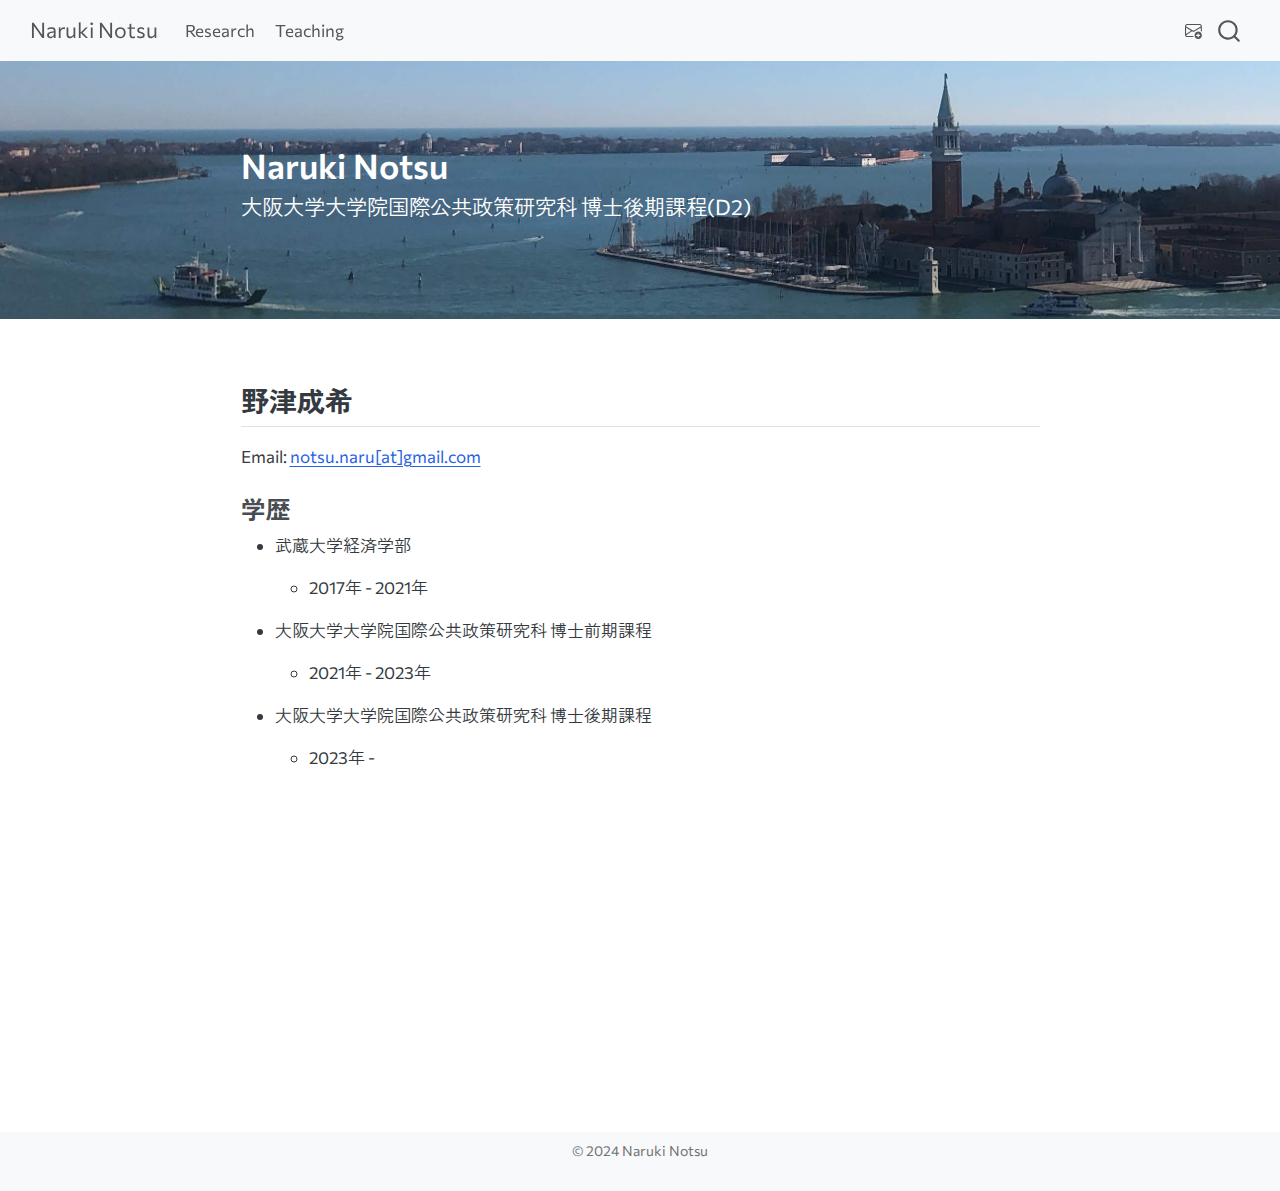
<file: index.html>
<!DOCTYPE html>
<html xmlns="http://www.w3.org/1999/xhtml" lang="en" xml:lang="en"><head>

<meta charset="utf-8">
<meta name="generator" content="quarto-1.6.39">

<meta name="viewport" content="width=device-width, initial-scale=1.0, user-scalable=yes">


<title>Naruki Notsu – Naruki Notsu</title>
<style>
code{white-space: pre-wrap;}
span.smallcaps{font-variant: small-caps;}
div.columns{display: flex; gap: min(4vw, 1.5em);}
div.column{flex: auto; overflow-x: auto;}
div.hanging-indent{margin-left: 1.5em; text-indent: -1.5em;}
ul.task-list{list-style: none;}
ul.task-list li input[type="checkbox"] {
  width: 0.8em;
  margin: 0 0.8em 0.2em -1em; /* quarto-specific, see https://github.com/quarto-dev/quarto-cli/issues/4556 */ 
  vertical-align: middle;
}
</style>


<script src="site_libs/quarto-nav/quarto-nav.js"></script>
<script src="site_libs/quarto-nav/headroom.min.js"></script>
<script src="site_libs/clipboard/clipboard.min.js"></script>
<script src="site_libs/quarto-search/autocomplete.umd.js"></script>
<script src="site_libs/quarto-search/fuse.min.js"></script>
<script src="site_libs/quarto-search/quarto-search.js"></script>
<meta name="quarto:offset" content="./">
<script src="site_libs/quarto-html/quarto.js"></script>
<script src="site_libs/quarto-html/popper.min.js"></script>
<script src="site_libs/quarto-html/tippy.umd.min.js"></script>
<script src="site_libs/quarto-html/anchor.min.js"></script>
<link href="site_libs/quarto-html/tippy.css" rel="stylesheet">
<link href="site_libs/quarto-html/quarto-syntax-highlighting-0588fcfa69d1be900214db2becfa6c71.css" rel="stylesheet" id="quarto-text-highlighting-styles">
<script src="site_libs/bootstrap/bootstrap.min.js"></script>
<link href="site_libs/bootstrap/bootstrap-icons.css" rel="stylesheet">
<link href="site_libs/bootstrap/bootstrap-2651f24c7b291fefb20b3211c771c086.min.css" rel="stylesheet" append-hash="true" id="quarto-bootstrap" data-mode="light">
<script id="quarto-search-options" type="application/json">{
  "location": "navbar",
  "copy-button": false,
  "collapse-after": 3,
  "panel-placement": "end",
  "type": "overlay",
  "limit": 50,
  "keyboard-shortcut": [
    "f",
    "/",
    "s"
  ],
  "show-item-context": false,
  "language": {
    "search-no-results-text": "No results",
    "search-matching-documents-text": "matching documents",
    "search-copy-link-title": "Copy link to search",
    "search-hide-matches-text": "Hide additional matches",
    "search-more-match-text": "more match in this document",
    "search-more-matches-text": "more matches in this document",
    "search-clear-button-title": "Clear",
    "search-text-placeholder": "",
    "search-detached-cancel-button-title": "Cancel",
    "search-submit-button-title": "Submit",
    "search-label": "Search"
  }
}</script>
<style>

      .quarto-title-block .quarto-title-banner {
        background-image: url(image/image_light.jpg);
background-size: cover;
      }
</style>


</head>

<body class="nav-fixed fullcontent">

<div id="quarto-search-results"></div>
  <header id="quarto-header" class="headroom fixed-top quarto-banner">
    <nav class="navbar navbar-expand-lg " data-bs-theme="dark">
      <div class="navbar-container container-fluid">
      <div class="navbar-brand-container mx-auto">
    <a class="navbar-brand" href="./index.html">
    <span class="navbar-title">Naruki Notsu</span>
    </a>
  </div>
            <div id="quarto-search" class="" title="Search"></div>
          <button class="navbar-toggler" type="button" data-bs-toggle="collapse" data-bs-target="#navbarCollapse" aria-controls="navbarCollapse" role="menu" aria-expanded="false" aria-label="Toggle navigation" onclick="if (window.quartoToggleHeadroom) { window.quartoToggleHeadroom(); }">
  <span class="navbar-toggler-icon"></span>
</button>
          <div class="collapse navbar-collapse" id="navbarCollapse">
            <ul class="navbar-nav navbar-nav-scroll me-auto">
  <li class="nav-item">
    <a class="nav-link" href="./research.html"> 
<span class="menu-text">Research</span></a>
  </li>  
  <li class="nav-item">
    <a class="nav-link" href="./teaching.html"> 
<span class="menu-text">Teaching</span></a>
  </li>  
</ul>
          </div> <!-- /navcollapse -->
            <div class="quarto-navbar-tools">
    <a href="mailto:notsu.naru@gmail.com" title="Send an email" class="quarto-navigation-tool px-1" aria-label="Send an email"><i class="bi bi-envelope-plus"></i></a>
</div>
      </div> <!-- /container-fluid -->
    </nav>
</header>
<!-- content -->
<header id="title-block-header" class="quarto-title-block default page-columns page-full">
  <div class="quarto-title-banner page-columns page-full">
    <div class="quarto-title column-body">
      <h1 class="title"><span class="font-white">Naruki Notsu</span></h1>
            <p class="subtitle lead"><span class="font-white">大阪大学大学院国際公共政策研究科 博士後期課程(D2)</span></p>
                      </div>
  </div>
    
  
  <div class="quarto-title-meta">

      
    
      
    </div>
    
  
  </header><div id="quarto-content" class="quarto-container page-columns page-rows-contents page-layout-article page-navbar">
<!-- sidebar -->
<!-- margin-sidebar -->
    
<!-- main -->
<main class="content quarto-banner-title-block" id="quarto-document-content">





<section id="野津成希" class="level2">
<h2 class="anchored" data-anchor-id="野津成希">野津成希</h2>
<p>Email: <a href="mailto:notsu.naru@gmail.com">notsu.naru[at]gmail.com</a></p>
<section id="学歴" class="level3">
<h3 class="anchored" data-anchor-id="学歴">学歴</h3>
<ul>
<li><p>武蔵大学経済学部</p>
<ul>
<li>2017年 - 2021年</li>
</ul></li>
<li><p>大阪大学大学院国際公共政策研究科 博士前期課程</p>
<ul>
<li>2021年 - 2023年</li>
</ul></li>
<li><p>大阪大学大学院国際公共政策研究科 博士後期課程</p>
<ul>
<li>2023年 -</li>
</ul></li>
</ul>


</section>
</section>

</main> <!-- /main -->
<script id="quarto-html-after-body" type="application/javascript">
window.document.addEventListener("DOMContentLoaded", function (event) {
  const toggleBodyColorMode = (bsSheetEl) => {
    const mode = bsSheetEl.getAttribute("data-mode");
    const bodyEl = window.document.querySelector("body");
    if (mode === "dark") {
      bodyEl.classList.add("quarto-dark");
      bodyEl.classList.remove("quarto-light");
    } else {
      bodyEl.classList.add("quarto-light");
      bodyEl.classList.remove("quarto-dark");
    }
  }
  const toggleBodyColorPrimary = () => {
    const bsSheetEl = window.document.querySelector("link#quarto-bootstrap");
    if (bsSheetEl) {
      toggleBodyColorMode(bsSheetEl);
    }
  }
  toggleBodyColorPrimary();  
  const icon = "";
  const anchorJS = new window.AnchorJS();
  anchorJS.options = {
    placement: 'right',
    icon: icon
  };
  anchorJS.add('.anchored');
  const isCodeAnnotation = (el) => {
    for (const clz of el.classList) {
      if (clz.startsWith('code-annotation-')) {                     
        return true;
      }
    }
    return false;
  }
  const onCopySuccess = function(e) {
    // button target
    const button = e.trigger;
    // don't keep focus
    button.blur();
    // flash "checked"
    button.classList.add('code-copy-button-checked');
    var currentTitle = button.getAttribute("title");
    button.setAttribute("title", "Copied!");
    let tooltip;
    if (window.bootstrap) {
      button.setAttribute("data-bs-toggle", "tooltip");
      button.setAttribute("data-bs-placement", "left");
      button.setAttribute("data-bs-title", "Copied!");
      tooltip = new bootstrap.Tooltip(button, 
        { trigger: "manual", 
          customClass: "code-copy-button-tooltip",
          offset: [0, -8]});
      tooltip.show();    
    }
    setTimeout(function() {
      if (tooltip) {
        tooltip.hide();
        button.removeAttribute("data-bs-title");
        button.removeAttribute("data-bs-toggle");
        button.removeAttribute("data-bs-placement");
      }
      button.setAttribute("title", currentTitle);
      button.classList.remove('code-copy-button-checked');
    }, 1000);
    // clear code selection
    e.clearSelection();
  }
  const getTextToCopy = function(trigger) {
      const codeEl = trigger.previousElementSibling.cloneNode(true);
      for (const childEl of codeEl.children) {
        if (isCodeAnnotation(childEl)) {
          childEl.remove();
        }
      }
      return codeEl.innerText;
  }
  const clipboard = new window.ClipboardJS('.code-copy-button:not([data-in-quarto-modal])', {
    text: getTextToCopy
  });
  clipboard.on('success', onCopySuccess);
  if (window.document.getElementById('quarto-embedded-source-code-modal')) {
    const clipboardModal = new window.ClipboardJS('.code-copy-button[data-in-quarto-modal]', {
      text: getTextToCopy,
      container: window.document.getElementById('quarto-embedded-source-code-modal')
    });
    clipboardModal.on('success', onCopySuccess);
  }
    var localhostRegex = new RegExp(/^(?:http|https):\/\/localhost\:?[0-9]*\//);
    var mailtoRegex = new RegExp(/^mailto:/);
      var filterRegex = new RegExp("https:\/\/NarukiNotsu\.github\.io");
    var isInternal = (href) => {
        return filterRegex.test(href) || localhostRegex.test(href) || mailtoRegex.test(href);
    }
    // Inspect non-navigation links and adorn them if external
 	var links = window.document.querySelectorAll('a[href]:not(.nav-link):not(.navbar-brand):not(.toc-action):not(.sidebar-link):not(.sidebar-item-toggle):not(.pagination-link):not(.no-external):not([aria-hidden]):not(.dropdown-item):not(.quarto-navigation-tool):not(.about-link)');
    for (var i=0; i<links.length; i++) {
      const link = links[i];
      if (!isInternal(link.href)) {
        // undo the damage that might have been done by quarto-nav.js in the case of
        // links that we want to consider external
        if (link.dataset.originalHref !== undefined) {
          link.href = link.dataset.originalHref;
        }
          // target, if specified
          link.setAttribute("target", "_blank");
          if (link.getAttribute("rel") === null) {
            link.setAttribute("rel", "noopener");
          }
      }
    }
  function tippyHover(el, contentFn, onTriggerFn, onUntriggerFn) {
    const config = {
      allowHTML: true,
      maxWidth: 500,
      delay: 100,
      arrow: false,
      appendTo: function(el) {
          return el.parentElement;
      },
      interactive: true,
      interactiveBorder: 10,
      theme: 'quarto',
      placement: 'bottom-start',
    };
    if (contentFn) {
      config.content = contentFn;
    }
    if (onTriggerFn) {
      config.onTrigger = onTriggerFn;
    }
    if (onUntriggerFn) {
      config.onUntrigger = onUntriggerFn;
    }
    window.tippy(el, config); 
  }
  const noterefs = window.document.querySelectorAll('a[role="doc-noteref"]');
  for (var i=0; i<noterefs.length; i++) {
    const ref = noterefs[i];
    tippyHover(ref, function() {
      // use id or data attribute instead here
      let href = ref.getAttribute('data-footnote-href') || ref.getAttribute('href');
      try { href = new URL(href).hash; } catch {}
      const id = href.replace(/^#\/?/, "");
      const note = window.document.getElementById(id);
      if (note) {
        return note.innerHTML;
      } else {
        return "";
      }
    });
  }
  const xrefs = window.document.querySelectorAll('a.quarto-xref');
  const processXRef = (id, note) => {
    // Strip column container classes
    const stripColumnClz = (el) => {
      el.classList.remove("page-full", "page-columns");
      if (el.children) {
        for (const child of el.children) {
          stripColumnClz(child);
        }
      }
    }
    stripColumnClz(note)
    if (id === null || id.startsWith('sec-')) {
      // Special case sections, only their first couple elements
      const container = document.createElement("div");
      if (note.children && note.children.length > 2) {
        container.appendChild(note.children[0].cloneNode(true));
        for (let i = 1; i < note.children.length; i++) {
          const child = note.children[i];
          if (child.tagName === "P" && child.innerText === "") {
            continue;
          } else {
            container.appendChild(child.cloneNode(true));
            break;
          }
        }
        if (window.Quarto?.typesetMath) {
          window.Quarto.typesetMath(container);
        }
        return container.innerHTML
      } else {
        if (window.Quarto?.typesetMath) {
          window.Quarto.typesetMath(note);
        }
        return note.innerHTML;
      }
    } else {
      // Remove any anchor links if they are present
      const anchorLink = note.querySelector('a.anchorjs-link');
      if (anchorLink) {
        anchorLink.remove();
      }
      if (window.Quarto?.typesetMath) {
        window.Quarto.typesetMath(note);
      }
      if (note.classList.contains("callout")) {
        return note.outerHTML;
      } else {
        return note.innerHTML;
      }
    }
  }
  for (var i=0; i<xrefs.length; i++) {
    const xref = xrefs[i];
    tippyHover(xref, undefined, function(instance) {
      instance.disable();
      let url = xref.getAttribute('href');
      let hash = undefined; 
      if (url.startsWith('#')) {
        hash = url;
      } else {
        try { hash = new URL(url).hash; } catch {}
      }
      if (hash) {
        const id = hash.replace(/^#\/?/, "");
        const note = window.document.getElementById(id);
        if (note !== null) {
          try {
            const html = processXRef(id, note.cloneNode(true));
            instance.setContent(html);
          } finally {
            instance.enable();
            instance.show();
          }
        } else {
          // See if we can fetch this
          fetch(url.split('#')[0])
          .then(res => res.text())
          .then(html => {
            const parser = new DOMParser();
            const htmlDoc = parser.parseFromString(html, "text/html");
            const note = htmlDoc.getElementById(id);
            if (note !== null) {
              const html = processXRef(id, note);
              instance.setContent(html);
            } 
          }).finally(() => {
            instance.enable();
            instance.show();
          });
        }
      } else {
        // See if we can fetch a full url (with no hash to target)
        // This is a special case and we should probably do some content thinning / targeting
        fetch(url)
        .then(res => res.text())
        .then(html => {
          const parser = new DOMParser();
          const htmlDoc = parser.parseFromString(html, "text/html");
          const note = htmlDoc.querySelector('main.content');
          if (note !== null) {
            // This should only happen for chapter cross references
            // (since there is no id in the URL)
            // remove the first header
            if (note.children.length > 0 && note.children[0].tagName === "HEADER") {
              note.children[0].remove();
            }
            const html = processXRef(null, note);
            instance.setContent(html);
          } 
        }).finally(() => {
          instance.enable();
          instance.show();
        });
      }
    }, function(instance) {
    });
  }
      let selectedAnnoteEl;
      const selectorForAnnotation = ( cell, annotation) => {
        let cellAttr = 'data-code-cell="' + cell + '"';
        let lineAttr = 'data-code-annotation="' +  annotation + '"';
        const selector = 'span[' + cellAttr + '][' + lineAttr + ']';
        return selector;
      }
      const selectCodeLines = (annoteEl) => {
        const doc = window.document;
        const targetCell = annoteEl.getAttribute("data-target-cell");
        const targetAnnotation = annoteEl.getAttribute("data-target-annotation");
        const annoteSpan = window.document.querySelector(selectorForAnnotation(targetCell, targetAnnotation));
        const lines = annoteSpan.getAttribute("data-code-lines").split(",");
        const lineIds = lines.map((line) => {
          return targetCell + "-" + line;
        })
        let top = null;
        let height = null;
        let parent = null;
        if (lineIds.length > 0) {
            //compute the position of the single el (top and bottom and make a div)
            const el = window.document.getElementById(lineIds[0]);
            top = el.offsetTop;
            height = el.offsetHeight;
            parent = el.parentElement.parentElement;
          if (lineIds.length > 1) {
            const lastEl = window.document.getElementById(lineIds[lineIds.length - 1]);
            const bottom = lastEl.offsetTop + lastEl.offsetHeight;
            height = bottom - top;
          }
          if (top !== null && height !== null && parent !== null) {
            // cook up a div (if necessary) and position it 
            let div = window.document.getElementById("code-annotation-line-highlight");
            if (div === null) {
              div = window.document.createElement("div");
              div.setAttribute("id", "code-annotation-line-highlight");
              div.style.position = 'absolute';
              parent.appendChild(div);
            }
            div.style.top = top - 2 + "px";
            div.style.height = height + 4 + "px";
            div.style.left = 0;
            let gutterDiv = window.document.getElementById("code-annotation-line-highlight-gutter");
            if (gutterDiv === null) {
              gutterDiv = window.document.createElement("div");
              gutterDiv.setAttribute("id", "code-annotation-line-highlight-gutter");
              gutterDiv.style.position = 'absolute';
              const codeCell = window.document.getElementById(targetCell);
              const gutter = codeCell.querySelector('.code-annotation-gutter');
              gutter.appendChild(gutterDiv);
            }
            gutterDiv.style.top = top - 2 + "px";
            gutterDiv.style.height = height + 4 + "px";
          }
          selectedAnnoteEl = annoteEl;
        }
      };
      const unselectCodeLines = () => {
        const elementsIds = ["code-annotation-line-highlight", "code-annotation-line-highlight-gutter"];
        elementsIds.forEach((elId) => {
          const div = window.document.getElementById(elId);
          if (div) {
            div.remove();
          }
        });
        selectedAnnoteEl = undefined;
      };
        // Handle positioning of the toggle
    window.addEventListener(
      "resize",
      throttle(() => {
        elRect = undefined;
        if (selectedAnnoteEl) {
          selectCodeLines(selectedAnnoteEl);
        }
      }, 10)
    );
    function throttle(fn, ms) {
    let throttle = false;
    let timer;
      return (...args) => {
        if(!throttle) { // first call gets through
            fn.apply(this, args);
            throttle = true;
        } else { // all the others get throttled
            if(timer) clearTimeout(timer); // cancel #2
            timer = setTimeout(() => {
              fn.apply(this, args);
              timer = throttle = false;
            }, ms);
        }
      };
    }
      // Attach click handler to the DT
      const annoteDls = window.document.querySelectorAll('dt[data-target-cell]');
      for (const annoteDlNode of annoteDls) {
        annoteDlNode.addEventListener('click', (event) => {
          const clickedEl = event.target;
          if (clickedEl !== selectedAnnoteEl) {
            unselectCodeLines();
            const activeEl = window.document.querySelector('dt[data-target-cell].code-annotation-active');
            if (activeEl) {
              activeEl.classList.remove('code-annotation-active');
            }
            selectCodeLines(clickedEl);
            clickedEl.classList.add('code-annotation-active');
          } else {
            // Unselect the line
            unselectCodeLines();
            clickedEl.classList.remove('code-annotation-active');
          }
        });
      }
  const findCites = (el) => {
    const parentEl = el.parentElement;
    if (parentEl) {
      const cites = parentEl.dataset.cites;
      if (cites) {
        return {
          el,
          cites: cites.split(' ')
        };
      } else {
        return findCites(el.parentElement)
      }
    } else {
      return undefined;
    }
  };
  var bibliorefs = window.document.querySelectorAll('a[role="doc-biblioref"]');
  for (var i=0; i<bibliorefs.length; i++) {
    const ref = bibliorefs[i];
    const citeInfo = findCites(ref);
    if (citeInfo) {
      tippyHover(citeInfo.el, function() {
        var popup = window.document.createElement('div');
        citeInfo.cites.forEach(function(cite) {
          var citeDiv = window.document.createElement('div');
          citeDiv.classList.add('hanging-indent');
          citeDiv.classList.add('csl-entry');
          var biblioDiv = window.document.getElementById('ref-' + cite);
          if (biblioDiv) {
            citeDiv.innerHTML = biblioDiv.innerHTML;
          }
          popup.appendChild(citeDiv);
        });
        return popup.innerHTML;
      });
    }
  }
});
</script>
</div> <!-- /content -->
<footer class="footer">
  <div class="nav-footer">
    <div class="nav-footer-left">
      &nbsp;
    </div>   
    <div class="nav-footer-center">
<p>© 2024 Naruki Notsu</p>
</div>
    <div class="nav-footer-right">
      &nbsp;
    </div>
  </div>
</footer>




</body></html>
</file>
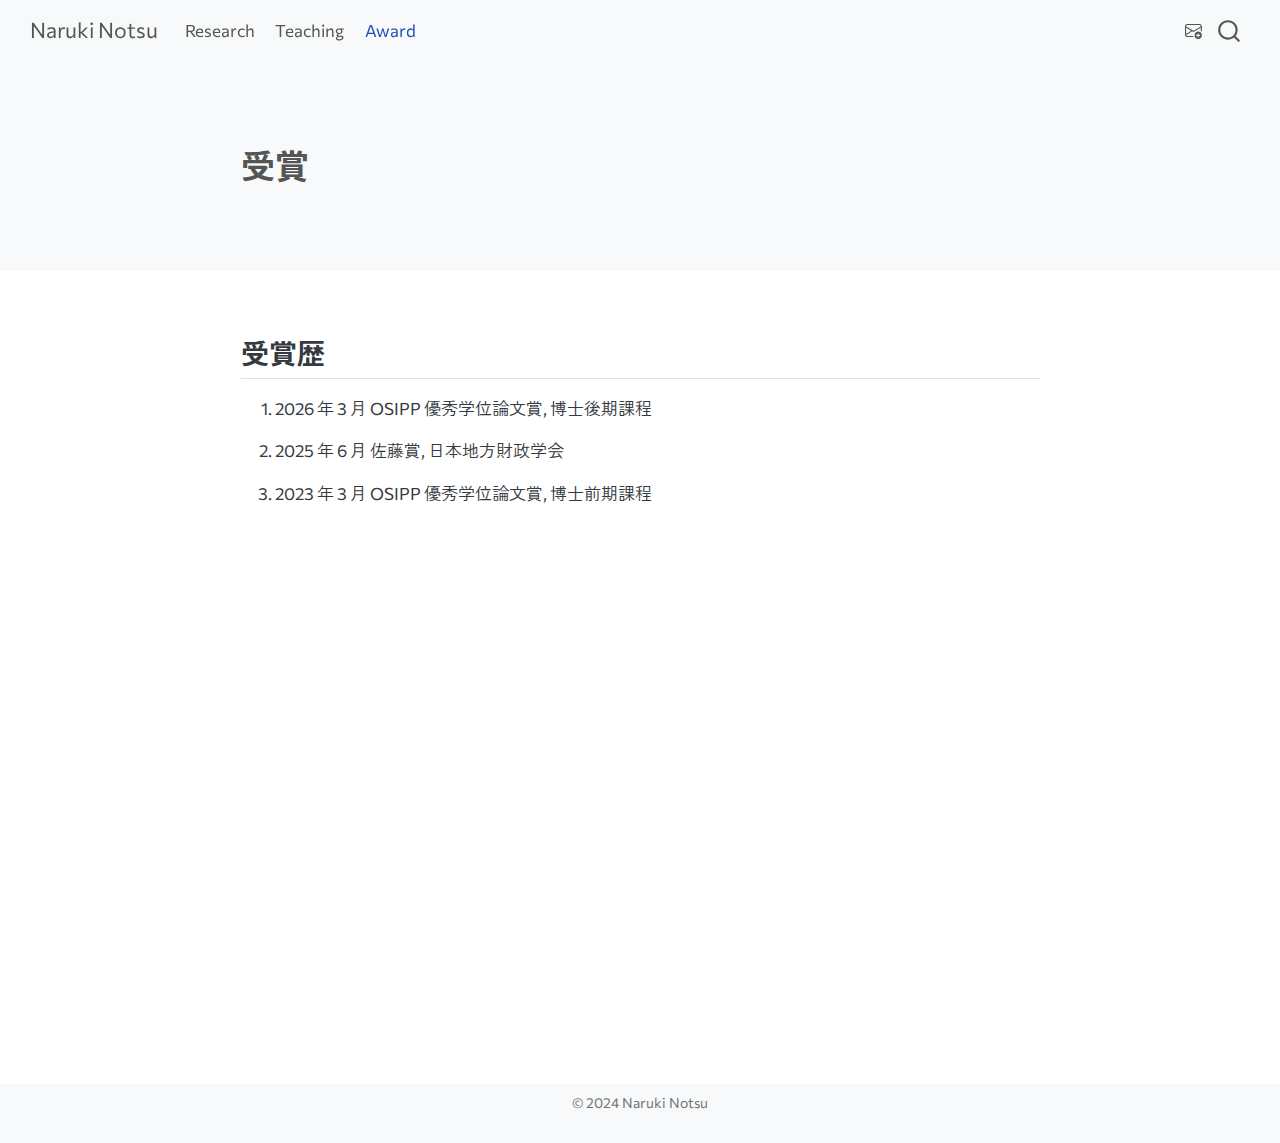
<file: award.html>
<!DOCTYPE html>
<html xmlns="http://www.w3.org/1999/xhtml" lang="en" xml:lang="en"><head>

<meta charset="utf-8">
<meta name="generator" content="quarto-1.8.27">

<meta name="viewport" content="width=device-width, initial-scale=1.0, user-scalable=yes">


<title>受賞 – Naruki Notsu</title>
<style>
code{white-space: pre-wrap;}
span.smallcaps{font-variant: small-caps;}
div.columns{display: flex; gap: min(4vw, 1.5em);}
div.column{flex: auto; overflow-x: auto;}
div.hanging-indent{margin-left: 1.5em; text-indent: -1.5em;}
ul.task-list{list-style: none;}
ul.task-list li input[type="checkbox"] {
  width: 0.8em;
  margin: 0 0.8em 0.2em -1em; /* quarto-specific, see https://github.com/quarto-dev/quarto-cli/issues/4556 */ 
  vertical-align: middle;
}
</style>


<script src="site_libs/quarto-nav/quarto-nav.js"></script>
<script src="site_libs/quarto-nav/headroom.min.js"></script>
<script src="site_libs/clipboard/clipboard.min.js"></script>
<script src="site_libs/quarto-search/autocomplete.umd.js"></script>
<script src="site_libs/quarto-search/fuse.min.js"></script>
<script src="site_libs/quarto-search/quarto-search.js"></script>
<meta name="quarto:offset" content="./">
<script src="site_libs/quarto-html/quarto.js" type="module"></script>
<script src="site_libs/quarto-html/tabsets/tabsets.js" type="module"></script>
<script src="site_libs/quarto-html/axe/axe-check.js" type="module"></script>
<script src="site_libs/quarto-html/popper.min.js"></script>
<script src="site_libs/quarto-html/tippy.umd.min.js"></script>
<script src="site_libs/quarto-html/anchor.min.js"></script>
<link href="site_libs/quarto-html/tippy.css" rel="stylesheet">
<link href="site_libs/quarto-html/quarto-syntax-highlighting-11516ed6a12aa149a974b298d528b20d.css" rel="stylesheet" id="quarto-text-highlighting-styles">
<script src="site_libs/bootstrap/bootstrap.min.js"></script>
<link href="site_libs/bootstrap/bootstrap-icons.css" rel="stylesheet">
<link href="site_libs/bootstrap/bootstrap-0040962fd62fc97ee77d5bb9a6235643.min.css" rel="stylesheet" append-hash="true" id="quarto-bootstrap" data-mode="light">
<script id="quarto-search-options" type="application/json">{
  "location": "navbar",
  "copy-button": false,
  "collapse-after": 3,
  "panel-placement": "end",
  "type": "overlay",
  "limit": 50,
  "keyboard-shortcut": [
    "f",
    "/",
    "s"
  ],
  "show-item-context": false,
  "language": {
    "search-no-results-text": "No results",
    "search-matching-documents-text": "matching documents",
    "search-copy-link-title": "Copy link to search",
    "search-hide-matches-text": "Hide additional matches",
    "search-more-match-text": "more match in this document",
    "search-more-matches-text": "more matches in this document",
    "search-clear-button-title": "Clear",
    "search-text-placeholder": "",
    "search-detached-cancel-button-title": "Cancel",
    "search-submit-button-title": "Submit",
    "search-label": "Search"
  }
}</script>
<script async="" src="https://www.googletagmanager.com/gtag/js?id=G-YZSCCRTEQX"></script>

<script type="text/javascript">

window.dataLayer = window.dataLayer || [];
function gtag(){dataLayer.push(arguments);}
gtag('js', new Date());
gtag('config', 'G-YZSCCRTEQX', { 'anonymize_ip': true});
</script>


</head>

<body class="nav-fixed fullcontent quarto-light">

<div id="quarto-search-results"></div>
  <header id="quarto-header" class="headroom fixed-top quarto-banner">
    <nav class="navbar navbar-expand-lg " data-bs-theme="dark">
      <div class="navbar-container container-fluid">
      <div class="navbar-brand-container mx-auto">
    <a class="navbar-brand" href="./index.html">
    <span class="navbar-title">Naruki Notsu</span>
    </a>
  </div>
            <div id="quarto-search" class="" title="Search"></div>
          <button class="navbar-toggler" type="button" data-bs-toggle="collapse" data-bs-target="#navbarCollapse" aria-controls="navbarCollapse" role="menu" aria-expanded="false" aria-label="Toggle navigation" onclick="if (window.quartoToggleHeadroom) { window.quartoToggleHeadroom(); }">
  <span class="navbar-toggler-icon"></span>
</button>
          <div class="collapse navbar-collapse" id="navbarCollapse">
            <ul class="navbar-nav navbar-nav-scroll me-auto">
  <li class="nav-item">
    <a class="nav-link" href="./research.html"> 
<span class="menu-text">Research</span></a>
  </li>  
  <li class="nav-item">
    <a class="nav-link" href="./teaching.html"> 
<span class="menu-text">Teaching</span></a>
  </li>  
  <li class="nav-item">
    <a class="nav-link active" href="./award.html" aria-current="page"> 
<span class="menu-text">Award</span></a>
  </li>  
</ul>
          </div> <!-- /navcollapse -->
            <div class="quarto-navbar-tools">
    <a href="mailto:notsu.naru@gmail.com" title="Send an email" class="quarto-navigation-tool px-1" aria-label="Send an email"><i class="bi bi-envelope-plus"></i></a>
</div>
      </div> <!-- /container-fluid -->
    </nav>
</header>
<!-- content -->
<header id="title-block-header" class="quarto-title-block default page-columns page-full">
  <div class="quarto-title-banner page-columns page-full">
    <div class="quarto-title column-body">
      <h1 class="title">受賞</h1>
                      </div>
  </div>
    
  
  <div class="quarto-title-meta">

      
    
      
    </div>
    
  
  </header><div id="quarto-content" class="quarto-container page-columns page-rows-contents page-layout-article page-navbar">
<!-- sidebar -->
<!-- margin-sidebar -->
    
<!-- main -->
<main class="content quarto-banner-title-block" id="quarto-document-content">





<section id="受賞歴" class="level2">
<h2 class="anchored" data-anchor-id="受賞歴">受賞歴</h2>
<ol type="1">
<li><p>2026 年 3 月 OSIPP 優秀学位論文賞, 博士後期課程</p></li>
<li><p>2025 年 6 月 佐藤賞, 日本地方財政学会</p></li>
<li><p>2023 年 3 月 OSIPP 優秀学位論文賞, 博士前期課程</p></li>
</ol>


</section>

</main> <!-- /main -->
<script id="quarto-html-after-body" type="application/javascript">
  window.document.addEventListener("DOMContentLoaded", function (event) {
    const icon = "";
    const anchorJS = new window.AnchorJS();
    anchorJS.options = {
      placement: 'right',
      icon: icon
    };
    anchorJS.add('.anchored');
    const isCodeAnnotation = (el) => {
      for (const clz of el.classList) {
        if (clz.startsWith('code-annotation-')) {                     
          return true;
        }
      }
      return false;
    }
    const onCopySuccess = function(e) {
      // button target
      const button = e.trigger;
      // don't keep focus
      button.blur();
      // flash "checked"
      button.classList.add('code-copy-button-checked');
      var currentTitle = button.getAttribute("title");
      button.setAttribute("title", "Copied!");
      let tooltip;
      if (window.bootstrap) {
        button.setAttribute("data-bs-toggle", "tooltip");
        button.setAttribute("data-bs-placement", "left");
        button.setAttribute("data-bs-title", "Copied!");
        tooltip = new bootstrap.Tooltip(button, 
          { trigger: "manual", 
            customClass: "code-copy-button-tooltip",
            offset: [0, -8]});
        tooltip.show();    
      }
      setTimeout(function() {
        if (tooltip) {
          tooltip.hide();
          button.removeAttribute("data-bs-title");
          button.removeAttribute("data-bs-toggle");
          button.removeAttribute("data-bs-placement");
        }
        button.setAttribute("title", currentTitle);
        button.classList.remove('code-copy-button-checked');
      }, 1000);
      // clear code selection
      e.clearSelection();
    }
    const getTextToCopy = function(trigger) {
      const outerScaffold = trigger.parentElement.cloneNode(true);
      const codeEl = outerScaffold.querySelector('code');
      for (const childEl of codeEl.children) {
        if (isCodeAnnotation(childEl)) {
          childEl.remove();
        }
      }
      return codeEl.innerText;
    }
    const clipboard = new window.ClipboardJS('.code-copy-button:not([data-in-quarto-modal])', {
      text: getTextToCopy
    });
    clipboard.on('success', onCopySuccess);
    if (window.document.getElementById('quarto-embedded-source-code-modal')) {
      const clipboardModal = new window.ClipboardJS('.code-copy-button[data-in-quarto-modal]', {
        text: getTextToCopy,
        container: window.document.getElementById('quarto-embedded-source-code-modal')
      });
      clipboardModal.on('success', onCopySuccess);
    }
      var localhostRegex = new RegExp(/^(?:http|https):\/\/localhost\:?[0-9]*\//);
      var mailtoRegex = new RegExp(/^mailto:/);
        var filterRegex = new RegExp("https:\/\/NarukiNotsu\.github\.io");
      var isInternal = (href) => {
          return filterRegex.test(href) || localhostRegex.test(href) || mailtoRegex.test(href);
      }
      // Inspect non-navigation links and adorn them if external
     var links = window.document.querySelectorAll('a[href]:not(.nav-link):not(.navbar-brand):not(.toc-action):not(.sidebar-link):not(.sidebar-item-toggle):not(.pagination-link):not(.no-external):not([aria-hidden]):not(.dropdown-item):not(.quarto-navigation-tool):not(.about-link)');
      for (var i=0; i<links.length; i++) {
        const link = links[i];
        if (!isInternal(link.href)) {
          // undo the damage that might have been done by quarto-nav.js in the case of
          // links that we want to consider external
          if (link.dataset.originalHref !== undefined) {
            link.href = link.dataset.originalHref;
          }
            // target, if specified
            link.setAttribute("target", "_blank");
            if (link.getAttribute("rel") === null) {
              link.setAttribute("rel", "noopener");
            }
        }
      }
    function tippyHover(el, contentFn, onTriggerFn, onUntriggerFn) {
      const config = {
        allowHTML: true,
        maxWidth: 500,
        delay: 100,
        arrow: false,
        appendTo: function(el) {
            return el.parentElement;
        },
        interactive: true,
        interactiveBorder: 10,
        theme: 'quarto',
        placement: 'bottom-start',
      };
      if (contentFn) {
        config.content = contentFn;
      }
      if (onTriggerFn) {
        config.onTrigger = onTriggerFn;
      }
      if (onUntriggerFn) {
        config.onUntrigger = onUntriggerFn;
      }
      window.tippy(el, config); 
    }
    const noterefs = window.document.querySelectorAll('a[role="doc-noteref"]');
    for (var i=0; i<noterefs.length; i++) {
      const ref = noterefs[i];
      tippyHover(ref, function() {
        // use id or data attribute instead here
        let href = ref.getAttribute('data-footnote-href') || ref.getAttribute('href');
        try { href = new URL(href).hash; } catch {}
        const id = href.replace(/^#\/?/, "");
        const note = window.document.getElementById(id);
        if (note) {
          return note.innerHTML;
        } else {
          return "";
        }
      });
    }
    const xrefs = window.document.querySelectorAll('a.quarto-xref');
    const processXRef = (id, note) => {
      // Strip column container classes
      const stripColumnClz = (el) => {
        el.classList.remove("page-full", "page-columns");
        if (el.children) {
          for (const child of el.children) {
            stripColumnClz(child);
          }
        }
      }
      stripColumnClz(note)
      if (id === null || id.startsWith('sec-')) {
        // Special case sections, only their first couple elements
        const container = document.createElement("div");
        if (note.children && note.children.length > 2) {
          container.appendChild(note.children[0].cloneNode(true));
          for (let i = 1; i < note.children.length; i++) {
            const child = note.children[i];
            if (child.tagName === "P" && child.innerText === "") {
              continue;
            } else {
              container.appendChild(child.cloneNode(true));
              break;
            }
          }
          if (window.Quarto?.typesetMath) {
            window.Quarto.typesetMath(container);
          }
          return container.innerHTML
        } else {
          if (window.Quarto?.typesetMath) {
            window.Quarto.typesetMath(note);
          }
          return note.innerHTML;
        }
      } else {
        // Remove any anchor links if they are present
        const anchorLink = note.querySelector('a.anchorjs-link');
        if (anchorLink) {
          anchorLink.remove();
        }
        if (window.Quarto?.typesetMath) {
          window.Quarto.typesetMath(note);
        }
        if (note.classList.contains("callout")) {
          return note.outerHTML;
        } else {
          return note.innerHTML;
        }
      }
    }
    for (var i=0; i<xrefs.length; i++) {
      const xref = xrefs[i];
      tippyHover(xref, undefined, function(instance) {
        instance.disable();
        let url = xref.getAttribute('href');
        let hash = undefined; 
        if (url.startsWith('#')) {
          hash = url;
        } else {
          try { hash = new URL(url).hash; } catch {}
        }
        if (hash) {
          const id = hash.replace(/^#\/?/, "");
          const note = window.document.getElementById(id);
          if (note !== null) {
            try {
              const html = processXRef(id, note.cloneNode(true));
              instance.setContent(html);
            } finally {
              instance.enable();
              instance.show();
            }
          } else {
            // See if we can fetch this
            fetch(url.split('#')[0])
            .then(res => res.text())
            .then(html => {
              const parser = new DOMParser();
              const htmlDoc = parser.parseFromString(html, "text/html");
              const note = htmlDoc.getElementById(id);
              if (note !== null) {
                const html = processXRef(id, note);
                instance.setContent(html);
              } 
            }).finally(() => {
              instance.enable();
              instance.show();
            });
          }
        } else {
          // See if we can fetch a full url (with no hash to target)
          // This is a special case and we should probably do some content thinning / targeting
          fetch(url)
          .then(res => res.text())
          .then(html => {
            const parser = new DOMParser();
            const htmlDoc = parser.parseFromString(html, "text/html");
            const note = htmlDoc.querySelector('main.content');
            if (note !== null) {
              // This should only happen for chapter cross references
              // (since there is no id in the URL)
              // remove the first header
              if (note.children.length > 0 && note.children[0].tagName === "HEADER") {
                note.children[0].remove();
              }
              const html = processXRef(null, note);
              instance.setContent(html);
            } 
          }).finally(() => {
            instance.enable();
            instance.show();
          });
        }
      }, function(instance) {
      });
    }
        let selectedAnnoteEl;
        const selectorForAnnotation = ( cell, annotation) => {
          let cellAttr = 'data-code-cell="' + cell + '"';
          let lineAttr = 'data-code-annotation="' +  annotation + '"';
          const selector = 'span[' + cellAttr + '][' + lineAttr + ']';
          return selector;
        }
        const selectCodeLines = (annoteEl) => {
          const doc = window.document;
          const targetCell = annoteEl.getAttribute("data-target-cell");
          const targetAnnotation = annoteEl.getAttribute("data-target-annotation");
          const annoteSpan = window.document.querySelector(selectorForAnnotation(targetCell, targetAnnotation));
          const lines = annoteSpan.getAttribute("data-code-lines").split(",");
          const lineIds = lines.map((line) => {
            return targetCell + "-" + line;
          })
          let top = null;
          let height = null;
          let parent = null;
          if (lineIds.length > 0) {
              //compute the position of the single el (top and bottom and make a div)
              const el = window.document.getElementById(lineIds[0]);
              top = el.offsetTop;
              height = el.offsetHeight;
              parent = el.parentElement.parentElement;
            if (lineIds.length > 1) {
              const lastEl = window.document.getElementById(lineIds[lineIds.length - 1]);
              const bottom = lastEl.offsetTop + lastEl.offsetHeight;
              height = bottom - top;
            }
            if (top !== null && height !== null && parent !== null) {
              // cook up a div (if necessary) and position it 
              let div = window.document.getElementById("code-annotation-line-highlight");
              if (div === null) {
                div = window.document.createElement("div");
                div.setAttribute("id", "code-annotation-line-highlight");
                div.style.position = 'absolute';
                parent.appendChild(div);
              }
              div.style.top = top - 2 + "px";
              div.style.height = height + 4 + "px";
              div.style.left = 0;
              let gutterDiv = window.document.getElementById("code-annotation-line-highlight-gutter");
              if (gutterDiv === null) {
                gutterDiv = window.document.createElement("div");
                gutterDiv.setAttribute("id", "code-annotation-line-highlight-gutter");
                gutterDiv.style.position = 'absolute';
                const codeCell = window.document.getElementById(targetCell);
                const gutter = codeCell.querySelector('.code-annotation-gutter');
                gutter.appendChild(gutterDiv);
              }
              gutterDiv.style.top = top - 2 + "px";
              gutterDiv.style.height = height + 4 + "px";
            }
            selectedAnnoteEl = annoteEl;
          }
        };
        const unselectCodeLines = () => {
          const elementsIds = ["code-annotation-line-highlight", "code-annotation-line-highlight-gutter"];
          elementsIds.forEach((elId) => {
            const div = window.document.getElementById(elId);
            if (div) {
              div.remove();
            }
          });
          selectedAnnoteEl = undefined;
        };
          // Handle positioning of the toggle
      window.addEventListener(
        "resize",
        throttle(() => {
          elRect = undefined;
          if (selectedAnnoteEl) {
            selectCodeLines(selectedAnnoteEl);
          }
        }, 10)
      );
      function throttle(fn, ms) {
      let throttle = false;
      let timer;
        return (...args) => {
          if(!throttle) { // first call gets through
              fn.apply(this, args);
              throttle = true;
          } else { // all the others get throttled
              if(timer) clearTimeout(timer); // cancel #2
              timer = setTimeout(() => {
                fn.apply(this, args);
                timer = throttle = false;
              }, ms);
          }
        };
      }
        // Attach click handler to the DT
        const annoteDls = window.document.querySelectorAll('dt[data-target-cell]');
        for (const annoteDlNode of annoteDls) {
          annoteDlNode.addEventListener('click', (event) => {
            const clickedEl = event.target;
            if (clickedEl !== selectedAnnoteEl) {
              unselectCodeLines();
              const activeEl = window.document.querySelector('dt[data-target-cell].code-annotation-active');
              if (activeEl) {
                activeEl.classList.remove('code-annotation-active');
              }
              selectCodeLines(clickedEl);
              clickedEl.classList.add('code-annotation-active');
            } else {
              // Unselect the line
              unselectCodeLines();
              clickedEl.classList.remove('code-annotation-active');
            }
          });
        }
    const findCites = (el) => {
      const parentEl = el.parentElement;
      if (parentEl) {
        const cites = parentEl.dataset.cites;
        if (cites) {
          return {
            el,
            cites: cites.split(' ')
          };
        } else {
          return findCites(el.parentElement)
        }
      } else {
        return undefined;
      }
    };
    var bibliorefs = window.document.querySelectorAll('a[role="doc-biblioref"]');
    for (var i=0; i<bibliorefs.length; i++) {
      const ref = bibliorefs[i];
      const citeInfo = findCites(ref);
      if (citeInfo) {
        tippyHover(citeInfo.el, function() {
          var popup = window.document.createElement('div');
          citeInfo.cites.forEach(function(cite) {
            var citeDiv = window.document.createElement('div');
            citeDiv.classList.add('hanging-indent');
            citeDiv.classList.add('csl-entry');
            var biblioDiv = window.document.getElementById('ref-' + cite);
            if (biblioDiv) {
              citeDiv.innerHTML = biblioDiv.innerHTML;
            }
            popup.appendChild(citeDiv);
          });
          return popup.innerHTML;
        });
      }
    }
  });
  </script>
</div> <!-- /content -->
<footer class="footer">
  <div class="nav-footer">
    <div class="nav-footer-left">
      &nbsp;
    </div>   
    <div class="nav-footer-center">
<p>© 2024 Naruki Notsu</p>
</div>
    <div class="nav-footer-right">
      &nbsp;
    </div>
  </div>
</footer>




</body></html>
</file>
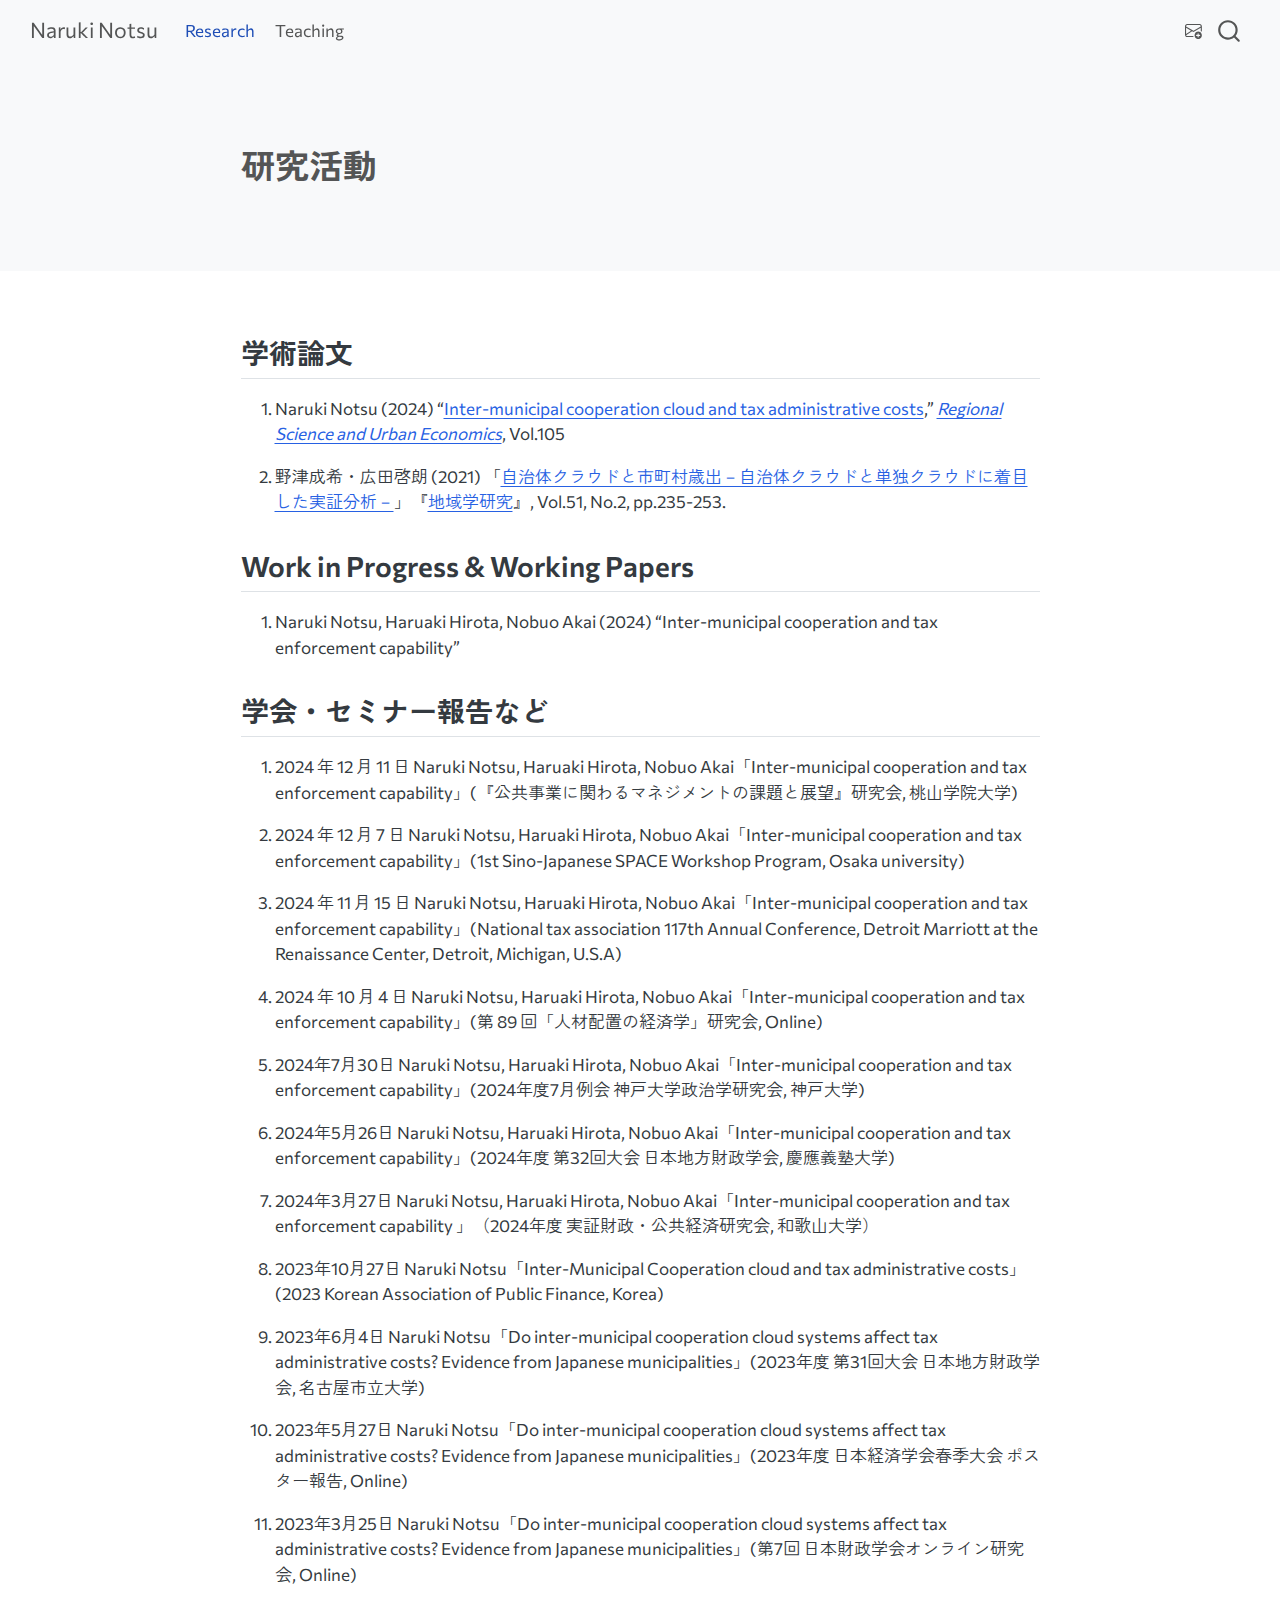
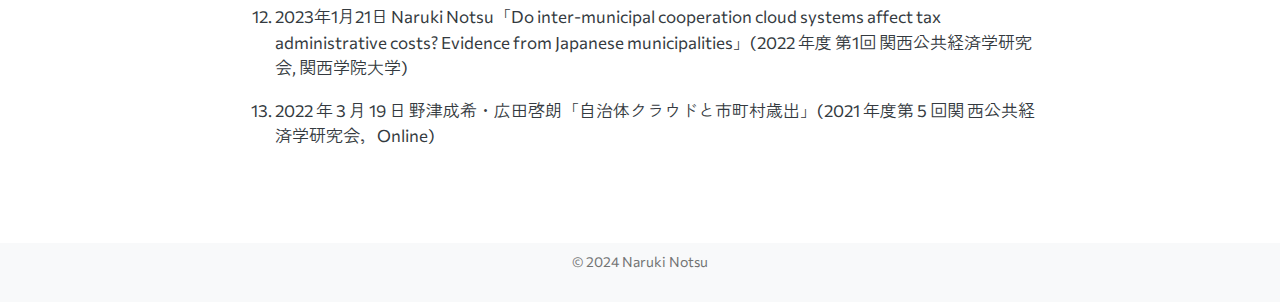
<file: research.html>
<!DOCTYPE html>
<html xmlns="http://www.w3.org/1999/xhtml" lang="en" xml:lang="en"><head>

<meta charset="utf-8">
<meta name="generator" content="quarto-1.6.39">

<meta name="viewport" content="width=device-width, initial-scale=1.0, user-scalable=yes">


<title>研究活動 – Naruki Notsu</title>
<style>
code{white-space: pre-wrap;}
span.smallcaps{font-variant: small-caps;}
div.columns{display: flex; gap: min(4vw, 1.5em);}
div.column{flex: auto; overflow-x: auto;}
div.hanging-indent{margin-left: 1.5em; text-indent: -1.5em;}
ul.task-list{list-style: none;}
ul.task-list li input[type="checkbox"] {
  width: 0.8em;
  margin: 0 0.8em 0.2em -1em; /* quarto-specific, see https://github.com/quarto-dev/quarto-cli/issues/4556 */ 
  vertical-align: middle;
}
</style>


<script src="site_libs/quarto-nav/quarto-nav.js"></script>
<script src="site_libs/quarto-nav/headroom.min.js"></script>
<script src="site_libs/clipboard/clipboard.min.js"></script>
<script src="site_libs/quarto-search/autocomplete.umd.js"></script>
<script src="site_libs/quarto-search/fuse.min.js"></script>
<script src="site_libs/quarto-search/quarto-search.js"></script>
<meta name="quarto:offset" content="./">
<script src="site_libs/quarto-html/quarto.js"></script>
<script src="site_libs/quarto-html/popper.min.js"></script>
<script src="site_libs/quarto-html/tippy.umd.min.js"></script>
<script src="site_libs/quarto-html/anchor.min.js"></script>
<link href="site_libs/quarto-html/tippy.css" rel="stylesheet">
<link href="site_libs/quarto-html/quarto-syntax-highlighting-0588fcfa69d1be900214db2becfa6c71.css" rel="stylesheet" id="quarto-text-highlighting-styles">
<script src="site_libs/bootstrap/bootstrap.min.js"></script>
<link href="site_libs/bootstrap/bootstrap-icons.css" rel="stylesheet">
<link href="site_libs/bootstrap/bootstrap-2651f24c7b291fefb20b3211c771c086.min.css" rel="stylesheet" append-hash="true" id="quarto-bootstrap" data-mode="light">
<script id="quarto-search-options" type="application/json">{
  "location": "navbar",
  "copy-button": false,
  "collapse-after": 3,
  "panel-placement": "end",
  "type": "overlay",
  "limit": 50,
  "keyboard-shortcut": [
    "f",
    "/",
    "s"
  ],
  "show-item-context": false,
  "language": {
    "search-no-results-text": "No results",
    "search-matching-documents-text": "matching documents",
    "search-copy-link-title": "Copy link to search",
    "search-hide-matches-text": "Hide additional matches",
    "search-more-match-text": "more match in this document",
    "search-more-matches-text": "more matches in this document",
    "search-clear-button-title": "Clear",
    "search-text-placeholder": "",
    "search-detached-cancel-button-title": "Cancel",
    "search-submit-button-title": "Submit",
    "search-label": "Search"
  }
}</script>


</head>

<body class="nav-fixed fullcontent">

<div id="quarto-search-results"></div>
  <header id="quarto-header" class="headroom fixed-top quarto-banner">
    <nav class="navbar navbar-expand-lg " data-bs-theme="dark">
      <div class="navbar-container container-fluid">
      <div class="navbar-brand-container mx-auto">
    <a class="navbar-brand" href="./index.html">
    <span class="navbar-title">Naruki Notsu</span>
    </a>
  </div>
            <div id="quarto-search" class="" title="Search"></div>
          <button class="navbar-toggler" type="button" data-bs-toggle="collapse" data-bs-target="#navbarCollapse" aria-controls="navbarCollapse" role="menu" aria-expanded="false" aria-label="Toggle navigation" onclick="if (window.quartoToggleHeadroom) { window.quartoToggleHeadroom(); }">
  <span class="navbar-toggler-icon"></span>
</button>
          <div class="collapse navbar-collapse" id="navbarCollapse">
            <ul class="navbar-nav navbar-nav-scroll me-auto">
  <li class="nav-item">
    <a class="nav-link active" href="./research.html" aria-current="page"> 
<span class="menu-text">Research</span></a>
  </li>  
  <li class="nav-item">
    <a class="nav-link" href="./teaching.html"> 
<span class="menu-text">Teaching</span></a>
  </li>  
</ul>
          </div> <!-- /navcollapse -->
            <div class="quarto-navbar-tools">
    <a href="mailto:notsu.naru@gmail.com" title="Send an email" class="quarto-navigation-tool px-1" aria-label="Send an email"><i class="bi bi-envelope-plus"></i></a>
</div>
      </div> <!-- /container-fluid -->
    </nav>
</header>
<!-- content -->
<header id="title-block-header" class="quarto-title-block default page-columns page-full">
  <div class="quarto-title-banner page-columns page-full">
    <div class="quarto-title column-body">
      <h1 class="title">研究活動</h1>
                      </div>
  </div>
    
  
  <div class="quarto-title-meta">

      
    
      
    </div>
    
  
  </header><div id="quarto-content" class="quarto-container page-columns page-rows-contents page-layout-article page-navbar">
<!-- sidebar -->
<!-- margin-sidebar -->
    
<!-- main -->
<main class="content quarto-banner-title-block" id="quarto-document-content">





<section id="学術論文" class="level2">
<h2 class="anchored" data-anchor-id="学術論文">学術論文</h2>
<ol type="1">
<li><p>Naruki Notsu (2024) “<a href="https://www.sciencedirect.com/science/article/pii/S0166046224000152">Inter-municipal cooperation cloud and tax administrative costs</a>,” <a href="https://www.journals.elsevier.com/regional-science-and-urban-economics"><em>Regional Science and Urban Economics</em></a>, Vol.105</p></li>
<li><p>野津成希・広田啓朗 (2021) 「<a href="https://www.jstage.jst.go.jp/article/srs/51/2/51_235/_article/-char/ja/">自治体クラウドと市町村歳出－自治体クラウドと単独クラウドに着目した実証分析－</a>」『<a href="https://www.jstage.jst.go.jp/browse/srs/-char/ja">地域学研究</a>』, Vol.51, No.2, pp.235-253.</p></li>
</ol>
</section>
<section id="work-in-progress-working-papers" class="level2">
<h2 class="anchored" data-anchor-id="work-in-progress-working-papers">Work in Progress &amp; Working Papers</h2>
<ol type="1">
<li>Naruki Notsu, Haruaki Hirota, Nobuo Akai (2024) “Inter-municipal cooperation and tax enforcement capability”&nbsp;</li>
</ol>
</section>
<section id="学会セミナー報告など" class="level2">
<h2 class="anchored" data-anchor-id="学会セミナー報告など">学会・セミナー報告など</h2>
<ol type="1">
<li><p>2024 年 12 月 11 日 Naruki Notsu, Haruaki Hirota, Nobuo Akai「Inter-municipal cooperation and tax enforcement capability」(『公共事業に関わるマネジメントの課題と展望』研究会, 桃山学院大学)</p></li>
<li><p>2024 年 12 月 7 日 Naruki Notsu, Haruaki Hirota, Nobuo Akai「Inter-municipal cooperation and tax enforcement capability」(1st Sino-Japanese SPACE Workshop Program, Osaka university)</p></li>
<li><p>2024 年 11 月 15 日 Naruki Notsu, Haruaki Hirota, Nobuo Akai「Inter-municipal cooperation and tax enforcement capability」(National tax association 117th Annual Conference, Detroit Marriott at the Renaissance Center, Detroit, Michigan, U.S.A)</p></li>
<li><p>2024 年 10 月 4 日 Naruki Notsu, Haruaki Hirota, Nobuo Akai「Inter-municipal cooperation and tax enforcement capability」(第 89 回「人材配置の経済学」研究会, Online)</p></li>
<li><p>2024年7月30日 Naruki Notsu, Haruaki Hirota, Nobuo Akai「Inter-municipal cooperation and tax enforcement capability」(2024年度7月例会 神戸大学政治学研究会, 神戸大学)</p></li>
<li><p>2024年5月26日 Naruki Notsu, Haruaki Hirota, Nobuo Akai「Inter-municipal cooperation and tax enforcement capability」(2024年度 第32回大会 日本地方財政学会, 慶應義塾大学)&nbsp;</p></li>
<li><p>2024年3月27日 Naruki Notsu, Haruaki Hirota, Nobuo Akai「Inter-municipal cooperation and tax enforcement capability 」（2024年度 実証財政・公共経済研究会, 和歌山大学）</p></li>
<li><p>2023年10月27日 Naruki Notsu「Inter-Municipal Cooperation cloud and tax administrative costs」(2023 Korean Association of Public Finance, Korea)&nbsp;</p></li>
<li><p>2023年6月4日 Naruki Notsu「Do inter-municipal cooperation cloud systems affect tax administrative costs? Evidence from Japanese municipalities」(2023年度 第31回大会 日本地方財政学会, 名古屋市立大学)&nbsp;</p></li>
<li><p>2023年5月27日 Naruki Notsu「Do inter-municipal cooperation cloud systems affect tax administrative costs? Evidence from Japanese municipalities」(2023年度 日本経済学会春季大会 ポスター報告, Online)&nbsp;</p></li>
<li><p>2023年3月25日 Naruki Notsu「Do inter-municipal cooperation cloud systems affect tax administrative costs? Evidence from Japanese municipalities」(第7回 日本財政学会オンライン研究会, Online)&nbsp;</p></li>
<li><p>2023年1月21日 Naruki Notsu「Do inter-municipal cooperation cloud systems affect tax administrative costs? Evidence from Japanese municipalities」(2022 年度 第1回 関西公共経済学研究会, 関西学院大学)&nbsp;</p></li>
<li><p>2022 年 3 月 19 日 野津成希・広田啓朗「自治体クラウドと市町村歳出」(2021 年度第 5 回関 西公共経済学研究会，Online)</p></li>
</ol>


</section>

</main> <!-- /main -->
<script id="quarto-html-after-body" type="application/javascript">
window.document.addEventListener("DOMContentLoaded", function (event) {
  const toggleBodyColorMode = (bsSheetEl) => {
    const mode = bsSheetEl.getAttribute("data-mode");
    const bodyEl = window.document.querySelector("body");
    if (mode === "dark") {
      bodyEl.classList.add("quarto-dark");
      bodyEl.classList.remove("quarto-light");
    } else {
      bodyEl.classList.add("quarto-light");
      bodyEl.classList.remove("quarto-dark");
    }
  }
  const toggleBodyColorPrimary = () => {
    const bsSheetEl = window.document.querySelector("link#quarto-bootstrap");
    if (bsSheetEl) {
      toggleBodyColorMode(bsSheetEl);
    }
  }
  toggleBodyColorPrimary();  
  const icon = "";
  const anchorJS = new window.AnchorJS();
  anchorJS.options = {
    placement: 'right',
    icon: icon
  };
  anchorJS.add('.anchored');
  const isCodeAnnotation = (el) => {
    for (const clz of el.classList) {
      if (clz.startsWith('code-annotation-')) {                     
        return true;
      }
    }
    return false;
  }
  const onCopySuccess = function(e) {
    // button target
    const button = e.trigger;
    // don't keep focus
    button.blur();
    // flash "checked"
    button.classList.add('code-copy-button-checked');
    var currentTitle = button.getAttribute("title");
    button.setAttribute("title", "Copied!");
    let tooltip;
    if (window.bootstrap) {
      button.setAttribute("data-bs-toggle", "tooltip");
      button.setAttribute("data-bs-placement", "left");
      button.setAttribute("data-bs-title", "Copied!");
      tooltip = new bootstrap.Tooltip(button, 
        { trigger: "manual", 
          customClass: "code-copy-button-tooltip",
          offset: [0, -8]});
      tooltip.show();    
    }
    setTimeout(function() {
      if (tooltip) {
        tooltip.hide();
        button.removeAttribute("data-bs-title");
        button.removeAttribute("data-bs-toggle");
        button.removeAttribute("data-bs-placement");
      }
      button.setAttribute("title", currentTitle);
      button.classList.remove('code-copy-button-checked');
    }, 1000);
    // clear code selection
    e.clearSelection();
  }
  const getTextToCopy = function(trigger) {
      const codeEl = trigger.previousElementSibling.cloneNode(true);
      for (const childEl of codeEl.children) {
        if (isCodeAnnotation(childEl)) {
          childEl.remove();
        }
      }
      return codeEl.innerText;
  }
  const clipboard = new window.ClipboardJS('.code-copy-button:not([data-in-quarto-modal])', {
    text: getTextToCopy
  });
  clipboard.on('success', onCopySuccess);
  if (window.document.getElementById('quarto-embedded-source-code-modal')) {
    const clipboardModal = new window.ClipboardJS('.code-copy-button[data-in-quarto-modal]', {
      text: getTextToCopy,
      container: window.document.getElementById('quarto-embedded-source-code-modal')
    });
    clipboardModal.on('success', onCopySuccess);
  }
    var localhostRegex = new RegExp(/^(?:http|https):\/\/localhost\:?[0-9]*\//);
    var mailtoRegex = new RegExp(/^mailto:/);
      var filterRegex = new RegExp("https:\/\/NarukiNotsu\.github\.io");
    var isInternal = (href) => {
        return filterRegex.test(href) || localhostRegex.test(href) || mailtoRegex.test(href);
    }
    // Inspect non-navigation links and adorn them if external
 	var links = window.document.querySelectorAll('a[href]:not(.nav-link):not(.navbar-brand):not(.toc-action):not(.sidebar-link):not(.sidebar-item-toggle):not(.pagination-link):not(.no-external):not([aria-hidden]):not(.dropdown-item):not(.quarto-navigation-tool):not(.about-link)');
    for (var i=0; i<links.length; i++) {
      const link = links[i];
      if (!isInternal(link.href)) {
        // undo the damage that might have been done by quarto-nav.js in the case of
        // links that we want to consider external
        if (link.dataset.originalHref !== undefined) {
          link.href = link.dataset.originalHref;
        }
          // target, if specified
          link.setAttribute("target", "_blank");
          if (link.getAttribute("rel") === null) {
            link.setAttribute("rel", "noopener");
          }
      }
    }
  function tippyHover(el, contentFn, onTriggerFn, onUntriggerFn) {
    const config = {
      allowHTML: true,
      maxWidth: 500,
      delay: 100,
      arrow: false,
      appendTo: function(el) {
          return el.parentElement;
      },
      interactive: true,
      interactiveBorder: 10,
      theme: 'quarto',
      placement: 'bottom-start',
    };
    if (contentFn) {
      config.content = contentFn;
    }
    if (onTriggerFn) {
      config.onTrigger = onTriggerFn;
    }
    if (onUntriggerFn) {
      config.onUntrigger = onUntriggerFn;
    }
    window.tippy(el, config); 
  }
  const noterefs = window.document.querySelectorAll('a[role="doc-noteref"]');
  for (var i=0; i<noterefs.length; i++) {
    const ref = noterefs[i];
    tippyHover(ref, function() {
      // use id or data attribute instead here
      let href = ref.getAttribute('data-footnote-href') || ref.getAttribute('href');
      try { href = new URL(href).hash; } catch {}
      const id = href.replace(/^#\/?/, "");
      const note = window.document.getElementById(id);
      if (note) {
        return note.innerHTML;
      } else {
        return "";
      }
    });
  }
  const xrefs = window.document.querySelectorAll('a.quarto-xref');
  const processXRef = (id, note) => {
    // Strip column container classes
    const stripColumnClz = (el) => {
      el.classList.remove("page-full", "page-columns");
      if (el.children) {
        for (const child of el.children) {
          stripColumnClz(child);
        }
      }
    }
    stripColumnClz(note)
    if (id === null || id.startsWith('sec-')) {
      // Special case sections, only their first couple elements
      const container = document.createElement("div");
      if (note.children && note.children.length > 2) {
        container.appendChild(note.children[0].cloneNode(true));
        for (let i = 1; i < note.children.length; i++) {
          const child = note.children[i];
          if (child.tagName === "P" && child.innerText === "") {
            continue;
          } else {
            container.appendChild(child.cloneNode(true));
            break;
          }
        }
        if (window.Quarto?.typesetMath) {
          window.Quarto.typesetMath(container);
        }
        return container.innerHTML
      } else {
        if (window.Quarto?.typesetMath) {
          window.Quarto.typesetMath(note);
        }
        return note.innerHTML;
      }
    } else {
      // Remove any anchor links if they are present
      const anchorLink = note.querySelector('a.anchorjs-link');
      if (anchorLink) {
        anchorLink.remove();
      }
      if (window.Quarto?.typesetMath) {
        window.Quarto.typesetMath(note);
      }
      if (note.classList.contains("callout")) {
        return note.outerHTML;
      } else {
        return note.innerHTML;
      }
    }
  }
  for (var i=0; i<xrefs.length; i++) {
    const xref = xrefs[i];
    tippyHover(xref, undefined, function(instance) {
      instance.disable();
      let url = xref.getAttribute('href');
      let hash = undefined; 
      if (url.startsWith('#')) {
        hash = url;
      } else {
        try { hash = new URL(url).hash; } catch {}
      }
      if (hash) {
        const id = hash.replace(/^#\/?/, "");
        const note = window.document.getElementById(id);
        if (note !== null) {
          try {
            const html = processXRef(id, note.cloneNode(true));
            instance.setContent(html);
          } finally {
            instance.enable();
            instance.show();
          }
        } else {
          // See if we can fetch this
          fetch(url.split('#')[0])
          .then(res => res.text())
          .then(html => {
            const parser = new DOMParser();
            const htmlDoc = parser.parseFromString(html, "text/html");
            const note = htmlDoc.getElementById(id);
            if (note !== null) {
              const html = processXRef(id, note);
              instance.setContent(html);
            } 
          }).finally(() => {
            instance.enable();
            instance.show();
          });
        }
      } else {
        // See if we can fetch a full url (with no hash to target)
        // This is a special case and we should probably do some content thinning / targeting
        fetch(url)
        .then(res => res.text())
        .then(html => {
          const parser = new DOMParser();
          const htmlDoc = parser.parseFromString(html, "text/html");
          const note = htmlDoc.querySelector('main.content');
          if (note !== null) {
            // This should only happen for chapter cross references
            // (since there is no id in the URL)
            // remove the first header
            if (note.children.length > 0 && note.children[0].tagName === "HEADER") {
              note.children[0].remove();
            }
            const html = processXRef(null, note);
            instance.setContent(html);
          } 
        }).finally(() => {
          instance.enable();
          instance.show();
        });
      }
    }, function(instance) {
    });
  }
      let selectedAnnoteEl;
      const selectorForAnnotation = ( cell, annotation) => {
        let cellAttr = 'data-code-cell="' + cell + '"';
        let lineAttr = 'data-code-annotation="' +  annotation + '"';
        const selector = 'span[' + cellAttr + '][' + lineAttr + ']';
        return selector;
      }
      const selectCodeLines = (annoteEl) => {
        const doc = window.document;
        const targetCell = annoteEl.getAttribute("data-target-cell");
        const targetAnnotation = annoteEl.getAttribute("data-target-annotation");
        const annoteSpan = window.document.querySelector(selectorForAnnotation(targetCell, targetAnnotation));
        const lines = annoteSpan.getAttribute("data-code-lines").split(",");
        const lineIds = lines.map((line) => {
          return targetCell + "-" + line;
        })
        let top = null;
        let height = null;
        let parent = null;
        if (lineIds.length > 0) {
            //compute the position of the single el (top and bottom and make a div)
            const el = window.document.getElementById(lineIds[0]);
            top = el.offsetTop;
            height = el.offsetHeight;
            parent = el.parentElement.parentElement;
          if (lineIds.length > 1) {
            const lastEl = window.document.getElementById(lineIds[lineIds.length - 1]);
            const bottom = lastEl.offsetTop + lastEl.offsetHeight;
            height = bottom - top;
          }
          if (top !== null && height !== null && parent !== null) {
            // cook up a div (if necessary) and position it 
            let div = window.document.getElementById("code-annotation-line-highlight");
            if (div === null) {
              div = window.document.createElement("div");
              div.setAttribute("id", "code-annotation-line-highlight");
              div.style.position = 'absolute';
              parent.appendChild(div);
            }
            div.style.top = top - 2 + "px";
            div.style.height = height + 4 + "px";
            div.style.left = 0;
            let gutterDiv = window.document.getElementById("code-annotation-line-highlight-gutter");
            if (gutterDiv === null) {
              gutterDiv = window.document.createElement("div");
              gutterDiv.setAttribute("id", "code-annotation-line-highlight-gutter");
              gutterDiv.style.position = 'absolute';
              const codeCell = window.document.getElementById(targetCell);
              const gutter = codeCell.querySelector('.code-annotation-gutter');
              gutter.appendChild(gutterDiv);
            }
            gutterDiv.style.top = top - 2 + "px";
            gutterDiv.style.height = height + 4 + "px";
          }
          selectedAnnoteEl = annoteEl;
        }
      };
      const unselectCodeLines = () => {
        const elementsIds = ["code-annotation-line-highlight", "code-annotation-line-highlight-gutter"];
        elementsIds.forEach((elId) => {
          const div = window.document.getElementById(elId);
          if (div) {
            div.remove();
          }
        });
        selectedAnnoteEl = undefined;
      };
        // Handle positioning of the toggle
    window.addEventListener(
      "resize",
      throttle(() => {
        elRect = undefined;
        if (selectedAnnoteEl) {
          selectCodeLines(selectedAnnoteEl);
        }
      }, 10)
    );
    function throttle(fn, ms) {
    let throttle = false;
    let timer;
      return (...args) => {
        if(!throttle) { // first call gets through
            fn.apply(this, args);
            throttle = true;
        } else { // all the others get throttled
            if(timer) clearTimeout(timer); // cancel #2
            timer = setTimeout(() => {
              fn.apply(this, args);
              timer = throttle = false;
            }, ms);
        }
      };
    }
      // Attach click handler to the DT
      const annoteDls = window.document.querySelectorAll('dt[data-target-cell]');
      for (const annoteDlNode of annoteDls) {
        annoteDlNode.addEventListener('click', (event) => {
          const clickedEl = event.target;
          if (clickedEl !== selectedAnnoteEl) {
            unselectCodeLines();
            const activeEl = window.document.querySelector('dt[data-target-cell].code-annotation-active');
            if (activeEl) {
              activeEl.classList.remove('code-annotation-active');
            }
            selectCodeLines(clickedEl);
            clickedEl.classList.add('code-annotation-active');
          } else {
            // Unselect the line
            unselectCodeLines();
            clickedEl.classList.remove('code-annotation-active');
          }
        });
      }
  const findCites = (el) => {
    const parentEl = el.parentElement;
    if (parentEl) {
      const cites = parentEl.dataset.cites;
      if (cites) {
        return {
          el,
          cites: cites.split(' ')
        };
      } else {
        return findCites(el.parentElement)
      }
    } else {
      return undefined;
    }
  };
  var bibliorefs = window.document.querySelectorAll('a[role="doc-biblioref"]');
  for (var i=0; i<bibliorefs.length; i++) {
    const ref = bibliorefs[i];
    const citeInfo = findCites(ref);
    if (citeInfo) {
      tippyHover(citeInfo.el, function() {
        var popup = window.document.createElement('div');
        citeInfo.cites.forEach(function(cite) {
          var citeDiv = window.document.createElement('div');
          citeDiv.classList.add('hanging-indent');
          citeDiv.classList.add('csl-entry');
          var biblioDiv = window.document.getElementById('ref-' + cite);
          if (biblioDiv) {
            citeDiv.innerHTML = biblioDiv.innerHTML;
          }
          popup.appendChild(citeDiv);
        });
        return popup.innerHTML;
      });
    }
  }
});
</script>
</div> <!-- /content -->
<footer class="footer">
  <div class="nav-footer">
    <div class="nav-footer-left">
      &nbsp;
    </div>   
    <div class="nav-footer-center">
<p>© 2024 Naruki Notsu</p>
</div>
    <div class="nav-footer-right">
      &nbsp;
    </div>
  </div>
</footer>




</body></html>
</file>
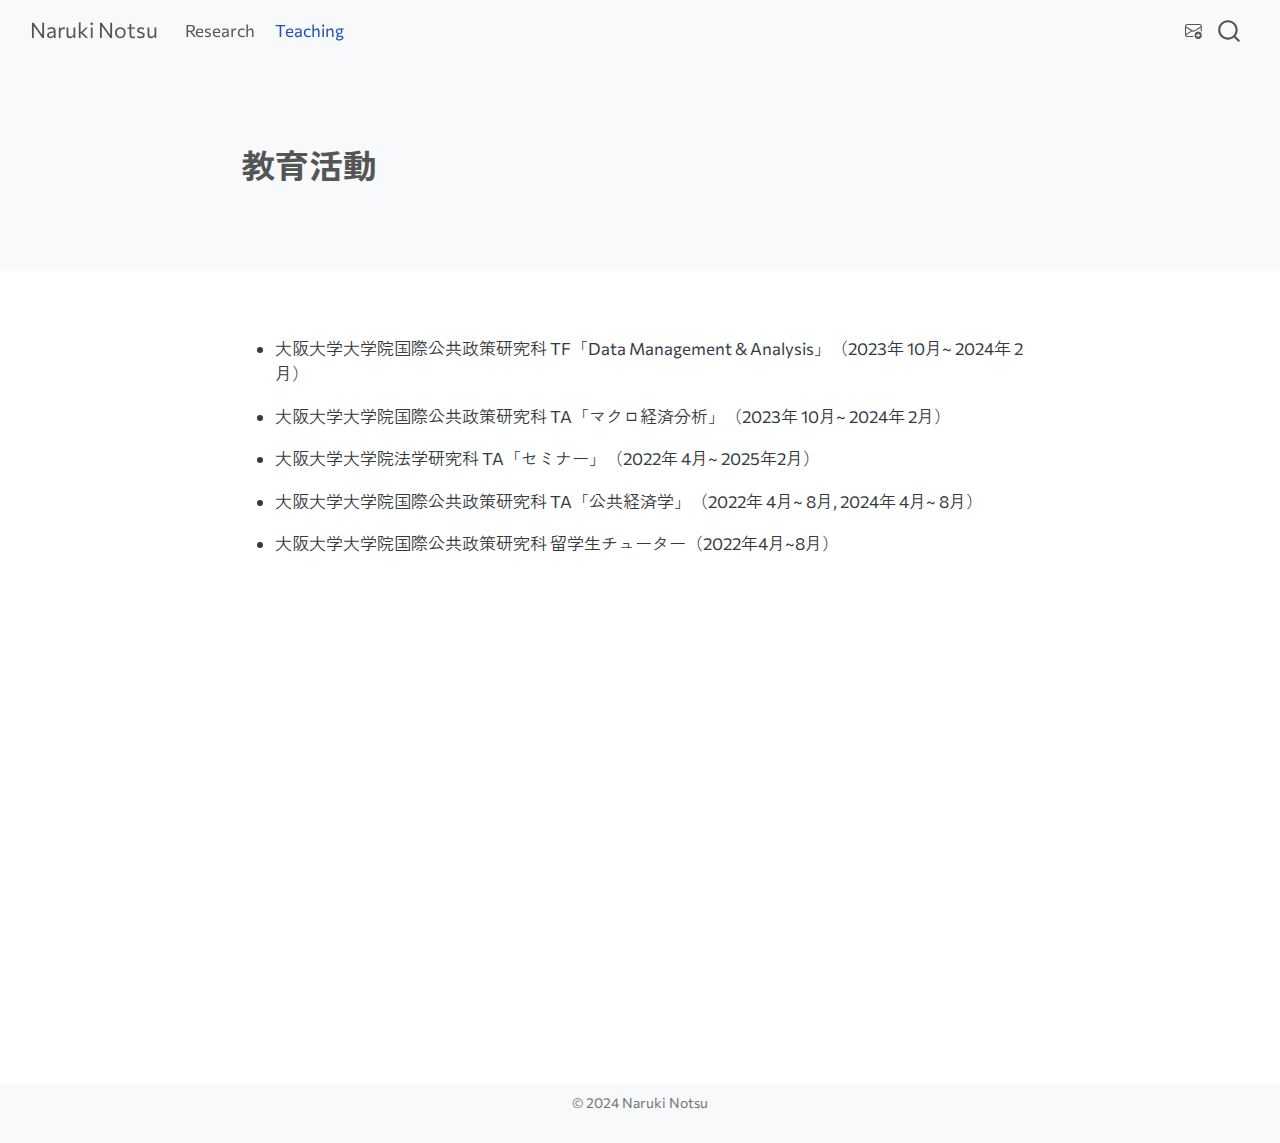
<file: teaching.html>
<!DOCTYPE html>
<html xmlns="http://www.w3.org/1999/xhtml" lang="en" xml:lang="en"><head>

<meta charset="utf-8">
<meta name="generator" content="quarto-1.6.39">

<meta name="viewport" content="width=device-width, initial-scale=1.0, user-scalable=yes">


<title>教育活動 – Naruki Notsu</title>
<style>
code{white-space: pre-wrap;}
span.smallcaps{font-variant: small-caps;}
div.columns{display: flex; gap: min(4vw, 1.5em);}
div.column{flex: auto; overflow-x: auto;}
div.hanging-indent{margin-left: 1.5em; text-indent: -1.5em;}
ul.task-list{list-style: none;}
ul.task-list li input[type="checkbox"] {
  width: 0.8em;
  margin: 0 0.8em 0.2em -1em; /* quarto-specific, see https://github.com/quarto-dev/quarto-cli/issues/4556 */ 
  vertical-align: middle;
}
</style>


<script src="site_libs/quarto-nav/quarto-nav.js"></script>
<script src="site_libs/quarto-nav/headroom.min.js"></script>
<script src="site_libs/clipboard/clipboard.min.js"></script>
<script src="site_libs/quarto-search/autocomplete.umd.js"></script>
<script src="site_libs/quarto-search/fuse.min.js"></script>
<script src="site_libs/quarto-search/quarto-search.js"></script>
<meta name="quarto:offset" content="./">
<script src="site_libs/quarto-html/quarto.js"></script>
<script src="site_libs/quarto-html/popper.min.js"></script>
<script src="site_libs/quarto-html/tippy.umd.min.js"></script>
<script src="site_libs/quarto-html/anchor.min.js"></script>
<link href="site_libs/quarto-html/tippy.css" rel="stylesheet">
<link href="site_libs/quarto-html/quarto-syntax-highlighting-0588fcfa69d1be900214db2becfa6c71.css" rel="stylesheet" id="quarto-text-highlighting-styles">
<script src="site_libs/bootstrap/bootstrap.min.js"></script>
<link href="site_libs/bootstrap/bootstrap-icons.css" rel="stylesheet">
<link href="site_libs/bootstrap/bootstrap-2651f24c7b291fefb20b3211c771c086.min.css" rel="stylesheet" append-hash="true" id="quarto-bootstrap" data-mode="light">
<script id="quarto-search-options" type="application/json">{
  "location": "navbar",
  "copy-button": false,
  "collapse-after": 3,
  "panel-placement": "end",
  "type": "overlay",
  "limit": 50,
  "keyboard-shortcut": [
    "f",
    "/",
    "s"
  ],
  "show-item-context": false,
  "language": {
    "search-no-results-text": "No results",
    "search-matching-documents-text": "matching documents",
    "search-copy-link-title": "Copy link to search",
    "search-hide-matches-text": "Hide additional matches",
    "search-more-match-text": "more match in this document",
    "search-more-matches-text": "more matches in this document",
    "search-clear-button-title": "Clear",
    "search-text-placeholder": "",
    "search-detached-cancel-button-title": "Cancel",
    "search-submit-button-title": "Submit",
    "search-label": "Search"
  }
}</script>


</head>

<body class="nav-fixed fullcontent">

<div id="quarto-search-results"></div>
  <header id="quarto-header" class="headroom fixed-top quarto-banner">
    <nav class="navbar navbar-expand-lg " data-bs-theme="dark">
      <div class="navbar-container container-fluid">
      <div class="navbar-brand-container mx-auto">
    <a class="navbar-brand" href="./index.html">
    <span class="navbar-title">Naruki Notsu</span>
    </a>
  </div>
            <div id="quarto-search" class="" title="Search"></div>
          <button class="navbar-toggler" type="button" data-bs-toggle="collapse" data-bs-target="#navbarCollapse" aria-controls="navbarCollapse" role="menu" aria-expanded="false" aria-label="Toggle navigation" onclick="if (window.quartoToggleHeadroom) { window.quartoToggleHeadroom(); }">
  <span class="navbar-toggler-icon"></span>
</button>
          <div class="collapse navbar-collapse" id="navbarCollapse">
            <ul class="navbar-nav navbar-nav-scroll me-auto">
  <li class="nav-item">
    <a class="nav-link" href="./research.html"> 
<span class="menu-text">Research</span></a>
  </li>  
  <li class="nav-item">
    <a class="nav-link active" href="./teaching.html" aria-current="page"> 
<span class="menu-text">Teaching</span></a>
  </li>  
</ul>
          </div> <!-- /navcollapse -->
            <div class="quarto-navbar-tools">
    <a href="mailto:notsu.naru@gmail.com" title="Send an email" class="quarto-navigation-tool px-1" aria-label="Send an email"><i class="bi bi-envelope-plus"></i></a>
</div>
      </div> <!-- /container-fluid -->
    </nav>
</header>
<!-- content -->
<header id="title-block-header" class="quarto-title-block default page-columns page-full">
  <div class="quarto-title-banner page-columns page-full">
    <div class="quarto-title column-body">
      <h1 class="title">教育活動</h1>
                      </div>
  </div>
    
  
  <div class="quarto-title-meta">

      
    
      
    </div>
    
  
  </header><div id="quarto-content" class="quarto-container page-columns page-rows-contents page-layout-article page-navbar">
<!-- sidebar -->
<!-- margin-sidebar -->
    
<!-- main -->
<main class="content quarto-banner-title-block" id="quarto-document-content">





<ul>
<li><p>大阪大学大学院国際公共政策研究科 TF「Data Management &amp; Analysis」（2023年 10月~ 2024年 2月）</p></li>
<li><p>大阪大学大学院国際公共政策研究科 TA「マクロ経済分析」（2023年 10月~ 2024年 2月）</p></li>
<li><p>大阪大学大学院法学研究科 TA「セミナー」（2022年 4月~ 2025年2月）</p></li>
<li><p>大阪大学大学院国際公共政策研究科 TA「公共経済学」（2022年 4月~ 8月, 2024年 4月~ 8月）</p></li>
<li><p>大阪大学大学院国際公共政策研究科 留学生チューター（2022年4月~8月）</p></li>
</ul>



</main> <!-- /main -->
<script id="quarto-html-after-body" type="application/javascript">
window.document.addEventListener("DOMContentLoaded", function (event) {
  const toggleBodyColorMode = (bsSheetEl) => {
    const mode = bsSheetEl.getAttribute("data-mode");
    const bodyEl = window.document.querySelector("body");
    if (mode === "dark") {
      bodyEl.classList.add("quarto-dark");
      bodyEl.classList.remove("quarto-light");
    } else {
      bodyEl.classList.add("quarto-light");
      bodyEl.classList.remove("quarto-dark");
    }
  }
  const toggleBodyColorPrimary = () => {
    const bsSheetEl = window.document.querySelector("link#quarto-bootstrap");
    if (bsSheetEl) {
      toggleBodyColorMode(bsSheetEl);
    }
  }
  toggleBodyColorPrimary();  
  const icon = "";
  const anchorJS = new window.AnchorJS();
  anchorJS.options = {
    placement: 'right',
    icon: icon
  };
  anchorJS.add('.anchored');
  const isCodeAnnotation = (el) => {
    for (const clz of el.classList) {
      if (clz.startsWith('code-annotation-')) {                     
        return true;
      }
    }
    return false;
  }
  const onCopySuccess = function(e) {
    // button target
    const button = e.trigger;
    // don't keep focus
    button.blur();
    // flash "checked"
    button.classList.add('code-copy-button-checked');
    var currentTitle = button.getAttribute("title");
    button.setAttribute("title", "Copied!");
    let tooltip;
    if (window.bootstrap) {
      button.setAttribute("data-bs-toggle", "tooltip");
      button.setAttribute("data-bs-placement", "left");
      button.setAttribute("data-bs-title", "Copied!");
      tooltip = new bootstrap.Tooltip(button, 
        { trigger: "manual", 
          customClass: "code-copy-button-tooltip",
          offset: [0, -8]});
      tooltip.show();    
    }
    setTimeout(function() {
      if (tooltip) {
        tooltip.hide();
        button.removeAttribute("data-bs-title");
        button.removeAttribute("data-bs-toggle");
        button.removeAttribute("data-bs-placement");
      }
      button.setAttribute("title", currentTitle);
      button.classList.remove('code-copy-button-checked');
    }, 1000);
    // clear code selection
    e.clearSelection();
  }
  const getTextToCopy = function(trigger) {
      const codeEl = trigger.previousElementSibling.cloneNode(true);
      for (const childEl of codeEl.children) {
        if (isCodeAnnotation(childEl)) {
          childEl.remove();
        }
      }
      return codeEl.innerText;
  }
  const clipboard = new window.ClipboardJS('.code-copy-button:not([data-in-quarto-modal])', {
    text: getTextToCopy
  });
  clipboard.on('success', onCopySuccess);
  if (window.document.getElementById('quarto-embedded-source-code-modal')) {
    const clipboardModal = new window.ClipboardJS('.code-copy-button[data-in-quarto-modal]', {
      text: getTextToCopy,
      container: window.document.getElementById('quarto-embedded-source-code-modal')
    });
    clipboardModal.on('success', onCopySuccess);
  }
    var localhostRegex = new RegExp(/^(?:http|https):\/\/localhost\:?[0-9]*\//);
    var mailtoRegex = new RegExp(/^mailto:/);
      var filterRegex = new RegExp("https:\/\/NarukiNotsu\.github\.io");
    var isInternal = (href) => {
        return filterRegex.test(href) || localhostRegex.test(href) || mailtoRegex.test(href);
    }
    // Inspect non-navigation links and adorn them if external
 	var links = window.document.querySelectorAll('a[href]:not(.nav-link):not(.navbar-brand):not(.toc-action):not(.sidebar-link):not(.sidebar-item-toggle):not(.pagination-link):not(.no-external):not([aria-hidden]):not(.dropdown-item):not(.quarto-navigation-tool):not(.about-link)');
    for (var i=0; i<links.length; i++) {
      const link = links[i];
      if (!isInternal(link.href)) {
        // undo the damage that might have been done by quarto-nav.js in the case of
        // links that we want to consider external
        if (link.dataset.originalHref !== undefined) {
          link.href = link.dataset.originalHref;
        }
          // target, if specified
          link.setAttribute("target", "_blank");
          if (link.getAttribute("rel") === null) {
            link.setAttribute("rel", "noopener");
          }
      }
    }
  function tippyHover(el, contentFn, onTriggerFn, onUntriggerFn) {
    const config = {
      allowHTML: true,
      maxWidth: 500,
      delay: 100,
      arrow: false,
      appendTo: function(el) {
          return el.parentElement;
      },
      interactive: true,
      interactiveBorder: 10,
      theme: 'quarto',
      placement: 'bottom-start',
    };
    if (contentFn) {
      config.content = contentFn;
    }
    if (onTriggerFn) {
      config.onTrigger = onTriggerFn;
    }
    if (onUntriggerFn) {
      config.onUntrigger = onUntriggerFn;
    }
    window.tippy(el, config); 
  }
  const noterefs = window.document.querySelectorAll('a[role="doc-noteref"]');
  for (var i=0; i<noterefs.length; i++) {
    const ref = noterefs[i];
    tippyHover(ref, function() {
      // use id or data attribute instead here
      let href = ref.getAttribute('data-footnote-href') || ref.getAttribute('href');
      try { href = new URL(href).hash; } catch {}
      const id = href.replace(/^#\/?/, "");
      const note = window.document.getElementById(id);
      if (note) {
        return note.innerHTML;
      } else {
        return "";
      }
    });
  }
  const xrefs = window.document.querySelectorAll('a.quarto-xref');
  const processXRef = (id, note) => {
    // Strip column container classes
    const stripColumnClz = (el) => {
      el.classList.remove("page-full", "page-columns");
      if (el.children) {
        for (const child of el.children) {
          stripColumnClz(child);
        }
      }
    }
    stripColumnClz(note)
    if (id === null || id.startsWith('sec-')) {
      // Special case sections, only their first couple elements
      const container = document.createElement("div");
      if (note.children && note.children.length > 2) {
        container.appendChild(note.children[0].cloneNode(true));
        for (let i = 1; i < note.children.length; i++) {
          const child = note.children[i];
          if (child.tagName === "P" && child.innerText === "") {
            continue;
          } else {
            container.appendChild(child.cloneNode(true));
            break;
          }
        }
        if (window.Quarto?.typesetMath) {
          window.Quarto.typesetMath(container);
        }
        return container.innerHTML
      } else {
        if (window.Quarto?.typesetMath) {
          window.Quarto.typesetMath(note);
        }
        return note.innerHTML;
      }
    } else {
      // Remove any anchor links if they are present
      const anchorLink = note.querySelector('a.anchorjs-link');
      if (anchorLink) {
        anchorLink.remove();
      }
      if (window.Quarto?.typesetMath) {
        window.Quarto.typesetMath(note);
      }
      if (note.classList.contains("callout")) {
        return note.outerHTML;
      } else {
        return note.innerHTML;
      }
    }
  }
  for (var i=0; i<xrefs.length; i++) {
    const xref = xrefs[i];
    tippyHover(xref, undefined, function(instance) {
      instance.disable();
      let url = xref.getAttribute('href');
      let hash = undefined; 
      if (url.startsWith('#')) {
        hash = url;
      } else {
        try { hash = new URL(url).hash; } catch {}
      }
      if (hash) {
        const id = hash.replace(/^#\/?/, "");
        const note = window.document.getElementById(id);
        if (note !== null) {
          try {
            const html = processXRef(id, note.cloneNode(true));
            instance.setContent(html);
          } finally {
            instance.enable();
            instance.show();
          }
        } else {
          // See if we can fetch this
          fetch(url.split('#')[0])
          .then(res => res.text())
          .then(html => {
            const parser = new DOMParser();
            const htmlDoc = parser.parseFromString(html, "text/html");
            const note = htmlDoc.getElementById(id);
            if (note !== null) {
              const html = processXRef(id, note);
              instance.setContent(html);
            } 
          }).finally(() => {
            instance.enable();
            instance.show();
          });
        }
      } else {
        // See if we can fetch a full url (with no hash to target)
        // This is a special case and we should probably do some content thinning / targeting
        fetch(url)
        .then(res => res.text())
        .then(html => {
          const parser = new DOMParser();
          const htmlDoc = parser.parseFromString(html, "text/html");
          const note = htmlDoc.querySelector('main.content');
          if (note !== null) {
            // This should only happen for chapter cross references
            // (since there is no id in the URL)
            // remove the first header
            if (note.children.length > 0 && note.children[0].tagName === "HEADER") {
              note.children[0].remove();
            }
            const html = processXRef(null, note);
            instance.setContent(html);
          } 
        }).finally(() => {
          instance.enable();
          instance.show();
        });
      }
    }, function(instance) {
    });
  }
      let selectedAnnoteEl;
      const selectorForAnnotation = ( cell, annotation) => {
        let cellAttr = 'data-code-cell="' + cell + '"';
        let lineAttr = 'data-code-annotation="' +  annotation + '"';
        const selector = 'span[' + cellAttr + '][' + lineAttr + ']';
        return selector;
      }
      const selectCodeLines = (annoteEl) => {
        const doc = window.document;
        const targetCell = annoteEl.getAttribute("data-target-cell");
        const targetAnnotation = annoteEl.getAttribute("data-target-annotation");
        const annoteSpan = window.document.querySelector(selectorForAnnotation(targetCell, targetAnnotation));
        const lines = annoteSpan.getAttribute("data-code-lines").split(",");
        const lineIds = lines.map((line) => {
          return targetCell + "-" + line;
        })
        let top = null;
        let height = null;
        let parent = null;
        if (lineIds.length > 0) {
            //compute the position of the single el (top and bottom and make a div)
            const el = window.document.getElementById(lineIds[0]);
            top = el.offsetTop;
            height = el.offsetHeight;
            parent = el.parentElement.parentElement;
          if (lineIds.length > 1) {
            const lastEl = window.document.getElementById(lineIds[lineIds.length - 1]);
            const bottom = lastEl.offsetTop + lastEl.offsetHeight;
            height = bottom - top;
          }
          if (top !== null && height !== null && parent !== null) {
            // cook up a div (if necessary) and position it 
            let div = window.document.getElementById("code-annotation-line-highlight");
            if (div === null) {
              div = window.document.createElement("div");
              div.setAttribute("id", "code-annotation-line-highlight");
              div.style.position = 'absolute';
              parent.appendChild(div);
            }
            div.style.top = top - 2 + "px";
            div.style.height = height + 4 + "px";
            div.style.left = 0;
            let gutterDiv = window.document.getElementById("code-annotation-line-highlight-gutter");
            if (gutterDiv === null) {
              gutterDiv = window.document.createElement("div");
              gutterDiv.setAttribute("id", "code-annotation-line-highlight-gutter");
              gutterDiv.style.position = 'absolute';
              const codeCell = window.document.getElementById(targetCell);
              const gutter = codeCell.querySelector('.code-annotation-gutter');
              gutter.appendChild(gutterDiv);
            }
            gutterDiv.style.top = top - 2 + "px";
            gutterDiv.style.height = height + 4 + "px";
          }
          selectedAnnoteEl = annoteEl;
        }
      };
      const unselectCodeLines = () => {
        const elementsIds = ["code-annotation-line-highlight", "code-annotation-line-highlight-gutter"];
        elementsIds.forEach((elId) => {
          const div = window.document.getElementById(elId);
          if (div) {
            div.remove();
          }
        });
        selectedAnnoteEl = undefined;
      };
        // Handle positioning of the toggle
    window.addEventListener(
      "resize",
      throttle(() => {
        elRect = undefined;
        if (selectedAnnoteEl) {
          selectCodeLines(selectedAnnoteEl);
        }
      }, 10)
    );
    function throttle(fn, ms) {
    let throttle = false;
    let timer;
      return (...args) => {
        if(!throttle) { // first call gets through
            fn.apply(this, args);
            throttle = true;
        } else { // all the others get throttled
            if(timer) clearTimeout(timer); // cancel #2
            timer = setTimeout(() => {
              fn.apply(this, args);
              timer = throttle = false;
            }, ms);
        }
      };
    }
      // Attach click handler to the DT
      const annoteDls = window.document.querySelectorAll('dt[data-target-cell]');
      for (const annoteDlNode of annoteDls) {
        annoteDlNode.addEventListener('click', (event) => {
          const clickedEl = event.target;
          if (clickedEl !== selectedAnnoteEl) {
            unselectCodeLines();
            const activeEl = window.document.querySelector('dt[data-target-cell].code-annotation-active');
            if (activeEl) {
              activeEl.classList.remove('code-annotation-active');
            }
            selectCodeLines(clickedEl);
            clickedEl.classList.add('code-annotation-active');
          } else {
            // Unselect the line
            unselectCodeLines();
            clickedEl.classList.remove('code-annotation-active');
          }
        });
      }
  const findCites = (el) => {
    const parentEl = el.parentElement;
    if (parentEl) {
      const cites = parentEl.dataset.cites;
      if (cites) {
        return {
          el,
          cites: cites.split(' ')
        };
      } else {
        return findCites(el.parentElement)
      }
    } else {
      return undefined;
    }
  };
  var bibliorefs = window.document.querySelectorAll('a[role="doc-biblioref"]');
  for (var i=0; i<bibliorefs.length; i++) {
    const ref = bibliorefs[i];
    const citeInfo = findCites(ref);
    if (citeInfo) {
      tippyHover(citeInfo.el, function() {
        var popup = window.document.createElement('div');
        citeInfo.cites.forEach(function(cite) {
          var citeDiv = window.document.createElement('div');
          citeDiv.classList.add('hanging-indent');
          citeDiv.classList.add('csl-entry');
          var biblioDiv = window.document.getElementById('ref-' + cite);
          if (biblioDiv) {
            citeDiv.innerHTML = biblioDiv.innerHTML;
          }
          popup.appendChild(citeDiv);
        });
        return popup.innerHTML;
      });
    }
  }
});
</script>
</div> <!-- /content -->
<footer class="footer">
  <div class="nav-footer">
    <div class="nav-footer-left">
      &nbsp;
    </div>   
    <div class="nav-footer-center">
<p>© 2024 Naruki Notsu</p>
</div>
    <div class="nav-footer-right">
      &nbsp;
    </div>
  </div>
</footer>




</body></html>
</file>
<file: site_libs/quarto-html/tippy.css>
.tippy-box[data-animation=fade][data-state=hidden]{opacity:0}[data-tippy-root]{max-width:calc(100vw - 10px)}.tippy-box{position:relative;background-color:#333;color:#fff;border-radius:4px;font-size:14px;line-height:1.4;white-space:normal;outline:0;transition-property:transform,visibility,opacity}.tippy-box[data-placement^=top]>.tippy-arrow{bottom:0}.tippy-box[data-placement^=top]>.tippy-arrow:before{bottom:-7px;left:0;border-width:8px 8px 0;border-top-color:initial;transform-origin:center top}.tippy-box[data-placement^=bottom]>.tippy-arrow{top:0}.tippy-box[data-placement^=bottom]>.tippy-arrow:before{top:-7px;left:0;border-width:0 8px 8px;border-bottom-color:initial;transform-origin:center bottom}.tippy-box[data-placement^=left]>.tippy-arrow{right:0}.tippy-box[data-placement^=left]>.tippy-arrow:before{border-width:8px 0 8px 8px;border-left-color:initial;right:-7px;transform-origin:center left}.tippy-box[data-placement^=right]>.tippy-arrow{left:0}.tippy-box[data-placement^=right]>.tippy-arrow:before{left:-7px;border-width:8px 8px 8px 0;border-right-color:initial;transform-origin:center right}.tippy-box[data-inertia][data-state=visible]{transition-timing-function:cubic-bezier(.54,1.5,.38,1.11)}.tippy-arrow{width:16px;height:16px;color:#333}.tippy-arrow:before{content:"";position:absolute;border-color:transparent;border-style:solid}.tippy-content{position:relative;padding:5px 9px;z-index:1}
</file>
<file: site_libs/quarto-html/quarto-syntax-highlighting-0588fcfa69d1be900214db2becfa6c71.css>
/* quarto syntax highlight colors */
:root {
  --quarto-hl-ot-color: #003B4F;
  --quarto-hl-at-color: #657422;
  --quarto-hl-ss-color: #20794D;
  --quarto-hl-an-color: #5E5E5E;
  --quarto-hl-fu-color: #4758AB;
  --quarto-hl-st-color: #20794D;
  --quarto-hl-cf-color: #003B4F;
  --quarto-hl-op-color: #5E5E5E;
  --quarto-hl-er-color: #AD0000;
  --quarto-hl-bn-color: #AD0000;
  --quarto-hl-al-color: #AD0000;
  --quarto-hl-va-color: #111111;
  --quarto-hl-bu-color: inherit;
  --quarto-hl-ex-color: inherit;
  --quarto-hl-pp-color: #AD0000;
  --quarto-hl-in-color: #5E5E5E;
  --quarto-hl-vs-color: #20794D;
  --quarto-hl-wa-color: #5E5E5E;
  --quarto-hl-do-color: #5E5E5E;
  --quarto-hl-im-color: #00769E;
  --quarto-hl-ch-color: #20794D;
  --quarto-hl-dt-color: #AD0000;
  --quarto-hl-fl-color: #AD0000;
  --quarto-hl-co-color: #5E5E5E;
  --quarto-hl-cv-color: #5E5E5E;
  --quarto-hl-cn-color: #8f5902;
  --quarto-hl-sc-color: #5E5E5E;
  --quarto-hl-dv-color: #AD0000;
  --quarto-hl-kw-color: #003B4F;
}

/* other quarto variables */
:root {
  --quarto-font-monospace: "Fira Code", "Zen Kaku Gothic New";
}

pre > code.sourceCode > span {
  color: #003B4F;
}

code span {
  color: #003B4F;
}

code.sourceCode > span {
  color: #003B4F;
}

div.sourceCode,
div.sourceCode pre.sourceCode {
  color: #003B4F;
}

code span.ot {
  color: #003B4F;
  font-style: inherit;
}

code span.at {
  color: #657422;
  font-style: inherit;
}

code span.ss {
  color: #20794D;
  font-style: inherit;
}

code span.an {
  color: #5E5E5E;
  font-style: inherit;
}

code span.fu {
  color: #4758AB;
  font-style: inherit;
}

code span.st {
  color: #20794D;
  font-style: inherit;
}

code span.cf {
  color: #003B4F;
  font-weight: bold;
  font-style: inherit;
}

code span.op {
  color: #5E5E5E;
  font-style: inherit;
}

code span.er {
  color: #AD0000;
  font-style: inherit;
}

code span.bn {
  color: #AD0000;
  font-style: inherit;
}

code span.al {
  color: #AD0000;
  font-style: inherit;
}

code span.va {
  color: #111111;
  font-style: inherit;
}

code span.bu {
  font-style: inherit;
}

code span.ex {
  font-style: inherit;
}

code span.pp {
  color: #AD0000;
  font-style: inherit;
}

code span.in {
  color: #5E5E5E;
  font-style: inherit;
}

code span.vs {
  color: #20794D;
  font-style: inherit;
}

code span.wa {
  color: #5E5E5E;
  font-style: italic;
}

code span.do {
  color: #5E5E5E;
  font-style: italic;
}

code span.im {
  color: #00769E;
  font-style: inherit;
}

code span.ch {
  color: #20794D;
  font-style: inherit;
}

code span.dt {
  color: #AD0000;
  font-style: inherit;
}

code span.fl {
  color: #AD0000;
  font-style: inherit;
}

code span.co {
  color: #5E5E5E;
  font-style: inherit;
}

code span.cv {
  color: #5E5E5E;
  font-style: italic;
}

code span.cn {
  color: #8f5902;
  font-style: inherit;
}

code span.sc {
  color: #5E5E5E;
  font-style: inherit;
}

code span.dv {
  color: #AD0000;
  font-style: inherit;
}

code span.kw {
  color: #003B4F;
  font-weight: bold;
  font-style: inherit;
}

.prevent-inlining {
  content: "</";
}

/*# sourceMappingURL=72fe9ee46ffe0a5768155bacb35739ee.css.map */
</file>
<file: site_libs/quarto-html/quarto-syntax-highlighting-11516ed6a12aa149a974b298d528b20d.css>
/* quarto syntax highlight colors */
:root {
  --quarto-hl-ot-color: #003B4F;
  --quarto-hl-at-color: #657422;
  --quarto-hl-ss-color: #20794D;
  --quarto-hl-an-color: #5E5E5E;
  --quarto-hl-fu-color: #4758AB;
  --quarto-hl-st-color: #20794D;
  --quarto-hl-cf-color: #003B4F;
  --quarto-hl-op-color: #5E5E5E;
  --quarto-hl-er-color: #AD0000;
  --quarto-hl-bn-color: #AD0000;
  --quarto-hl-al-color: #AD0000;
  --quarto-hl-va-color: #111111;
  --quarto-hl-bu-color: inherit;
  --quarto-hl-ex-color: inherit;
  --quarto-hl-pp-color: #AD0000;
  --quarto-hl-in-color: #5E5E5E;
  --quarto-hl-vs-color: #20794D;
  --quarto-hl-wa-color: #5E5E5E;
  --quarto-hl-do-color: #5E5E5E;
  --quarto-hl-im-color: #00769E;
  --quarto-hl-ch-color: #20794D;
  --quarto-hl-dt-color: #AD0000;
  --quarto-hl-fl-color: #AD0000;
  --quarto-hl-co-color: #5E5E5E;
  --quarto-hl-cv-color: #5E5E5E;
  --quarto-hl-cn-color: #8f5902;
  --quarto-hl-sc-color: #5E5E5E;
  --quarto-hl-dv-color: #AD0000;
  --quarto-hl-kw-color: #003B4F;
}

/* other quarto variables */
:root {
  --quarto-font-monospace: "Fira Code", "Zen Kaku Gothic New";
}

/* syntax highlight based on Pandoc's rules */
pre > code.sourceCode > span {
  color: #003B4F;
}

code.sourceCode > span {
  color: #003B4F;
}

div.sourceCode,
div.sourceCode pre.sourceCode {
  color: #003B4F;
}

/* Normal */
code span {
  color: #003B4F;
}

/* Alert */
code span.al {
  color: #AD0000;
  font-style: inherit;
}

/* Annotation */
code span.an {
  color: #5E5E5E;
  font-style: inherit;
}

/* Attribute */
code span.at {
  color: #657422;
  font-style: inherit;
}

/* BaseN */
code span.bn {
  color: #AD0000;
  font-style: inherit;
}

/* BuiltIn */
code span.bu {
  font-style: inherit;
}

/* ControlFlow */
code span.cf {
  color: #003B4F;
  font-weight: bold;
  font-style: inherit;
}

/* Char */
code span.ch {
  color: #20794D;
  font-style: inherit;
}

/* Constant */
code span.cn {
  color: #8f5902;
  font-style: inherit;
}

/* Comment */
code span.co {
  color: #5E5E5E;
  font-style: inherit;
}

/* CommentVar */
code span.cv {
  color: #5E5E5E;
  font-style: italic;
}

/* Documentation */
code span.do {
  color: #5E5E5E;
  font-style: italic;
}

/* DataType */
code span.dt {
  color: #AD0000;
  font-style: inherit;
}

/* DecVal */
code span.dv {
  color: #AD0000;
  font-style: inherit;
}

/* Error */
code span.er {
  color: #AD0000;
  font-style: inherit;
}

/* Extension */
code span.ex {
  font-style: inherit;
}

/* Float */
code span.fl {
  color: #AD0000;
  font-style: inherit;
}

/* Function */
code span.fu {
  color: #4758AB;
  font-style: inherit;
}

/* Import */
code span.im {
  color: #00769E;
  font-style: inherit;
}

/* Information */
code span.in {
  color: #5E5E5E;
  font-style: inherit;
}

/* Keyword */
code span.kw {
  color: #003B4F;
  font-weight: bold;
  font-style: inherit;
}

/* Operator */
code span.op {
  color: #5E5E5E;
  font-style: inherit;
}

/* Other */
code span.ot {
  color: #003B4F;
  font-style: inherit;
}

/* Preprocessor */
code span.pp {
  color: #AD0000;
  font-style: inherit;
}

/* SpecialChar */
code span.sc {
  color: #5E5E5E;
  font-style: inherit;
}

/* SpecialString */
code span.ss {
  color: #20794D;
  font-style: inherit;
}

/* String */
code span.st {
  color: #20794D;
  font-style: inherit;
}

/* Variable */
code span.va {
  color: #111111;
  font-style: inherit;
}

/* VerbatimString */
code span.vs {
  color: #20794D;
  font-style: inherit;
}

/* Warning */
code span.wa {
  color: #5E5E5E;
  font-style: italic;
}

.prevent-inlining {
  content: "</";
}

/*# sourceMappingURL=586e07a87ff56b28fd4e79a5d1fddcbc.css.map */
</file>
